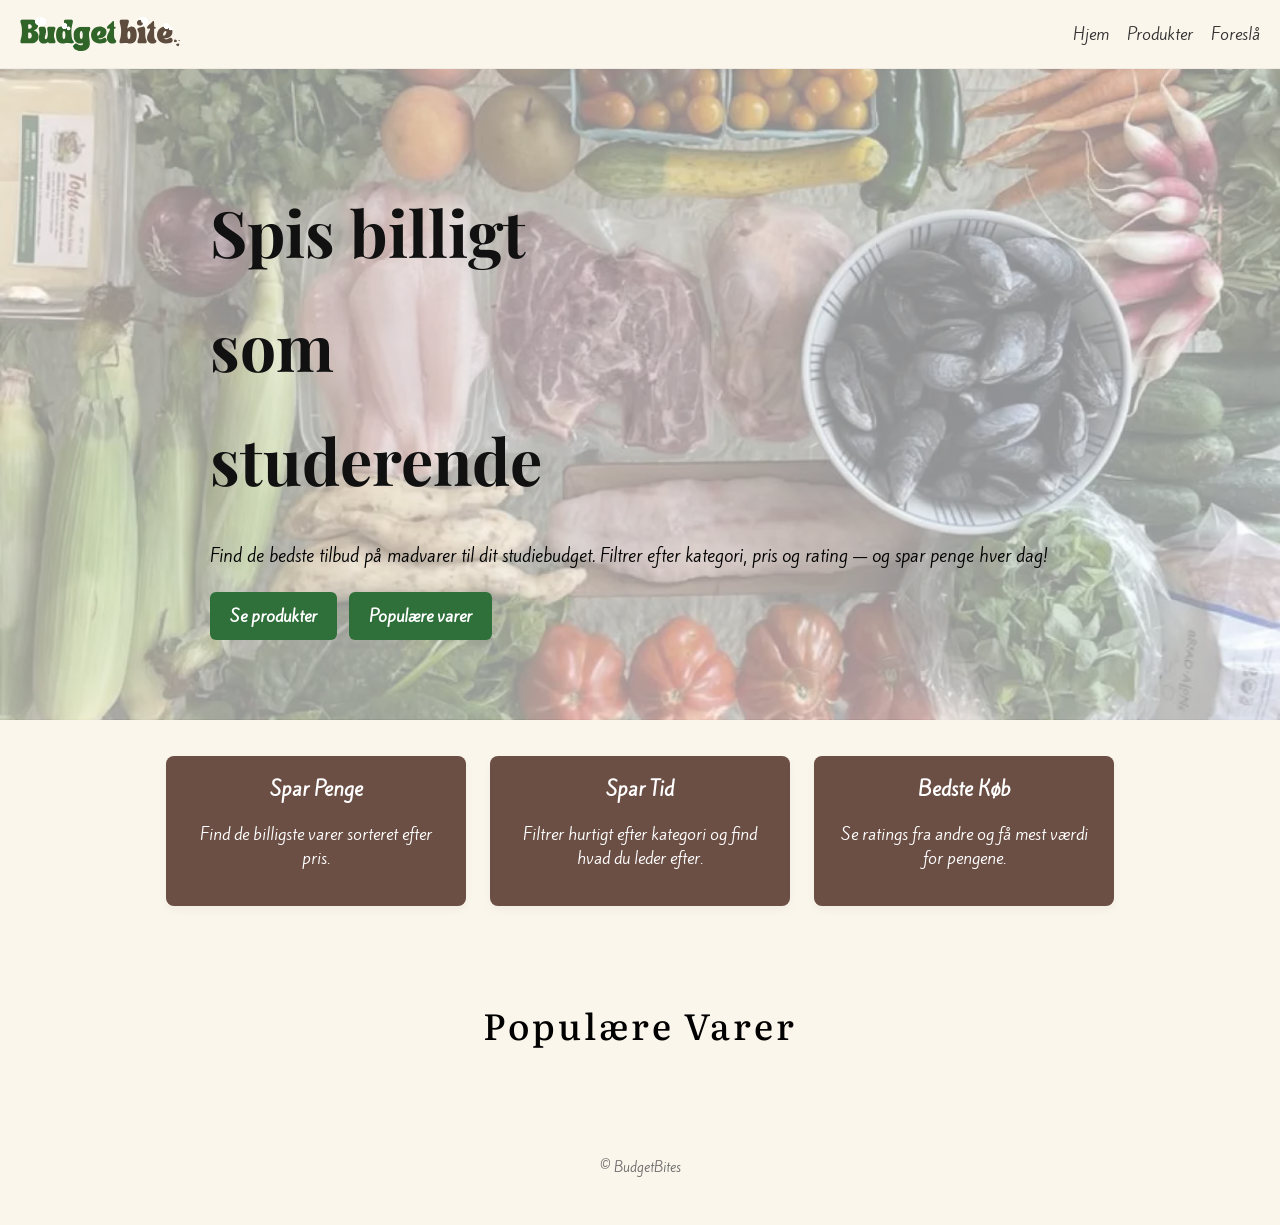
<file: index.html>
<!doctype html>
<html lang="da">
<head>
  <meta charset="utf-8" />
  <meta name="viewport" content="width=device-width,initial-scale=1" />
  <title>BudgetBites — Forside</title>
  <link href="https://fonts.googleapis.com/css2?family=Playfair+Display:wght@400;700&family=Inter:wght@300;400;600&display=swap" rel="stylesheet">
  <link rel="stylesheet" href="css/index.css">
  <link rel="preconnect" href="https://fonts.googleapis.com">
<link rel="preconnect" href="https://fonts.gstatic.com" crossorigin>
<link href="https://fonts.googleapis.com/css2?family=Literata:ital,opsz,wght@0,7..72,200..900;1,7..72,200..900&display=swap" rel="stylesheet">
<link rel="preconnect" href="https://fonts.googleapis.com">
<link rel="preconnect" href="https://fonts.gstatic.com" crossorigin>
<link href="https://fonts.googleapis.com/css2?family=Kite+One&display=swap" rel="stylesheet">
</head>
<body>
  <header class="site-header">
      <a href="index.html" class="site__logo" aria-label="BudgetBites">
        <?xml version="1.0" encoding="UTF-8"?>
        <svg id="Lag_1" data-name="Lag 1" xmlns="http://www.w3.org/2000/svg" xmlns:xlink="http://www.w3.org/1999/xlink" viewBox="0 0 1596.05 341.33">
  <defs>
    <style>
      .cls-1 {
        fill: none;
      }

      .cls-2 {
        clip-path: url(#clippath-17);
      }

      .cls-3 {
        clip-path: url(#clippath-19);
      }

      .cls-4 {
        clip-path: url(#clippath-11);
      }

      .cls-5 {
        clip-path: url(#clippath-16);
      }

      .cls-6 {
        clip-path: url(#clippath-18);
      }

      .cls-7 {
        clip-path: url(#clippath-10);
      }

      .cls-8 {
        clip-path: url(#clippath-15);
      }

      .cls-9 {
        clip-path: url(#clippath-13);
      }

      .cls-10 {
        clip-path: url(#clippath-14);
      }

      .cls-11 {
        clip-path: url(#clippath-12);
      }

      .cls-12 {
        clip-path: url(#clippath-31);
      }

      .cls-13 {
        clip-path: url(#clippath-32);
      }

      .cls-14 {
        clip-path: url(#clippath-33);
      }

      .cls-15 {
        clip-path: url(#clippath-34);
      }

      .cls-16 {
        clip-path: url(#clippath-35);
      }

      .cls-17 {
        clip-path: url(#clippath-39);
      }

      .cls-18 {
        clip-path: url(#clippath-30);
      }

      .cls-19 {
        clip-path: url(#clippath-36);
      }

      .cls-20 {
        clip-path: url(#clippath-37);
      }

      .cls-21 {
        clip-path: url(#clippath-38);
      }

      .cls-22 {
        clip-path: url(#clippath-27);
      }

      .cls-23 {
        clip-path: url(#clippath-29);
      }

      .cls-24 {
        clip-path: url(#clippath-26);
      }

      .cls-25 {
        clip-path: url(#clippath-28);
      }

      .cls-26 {
        clip-path: url(#clippath-20);
      }

      .cls-27 {
        clip-path: url(#clippath-21);
      }

      .cls-28 {
        clip-path: url(#clippath-22);
      }

      .cls-29 {
        clip-path: url(#clippath-23);
      }

      .cls-30 {
        clip-path: url(#clippath-24);
      }

      .cls-31 {
        clip-path: url(#clippath-25);
      }

      .cls-32 {
        clip-path: url(#clippath-41);
      }

      .cls-33 {
        clip-path: url(#clippath-42);
      }

      .cls-34 {
        clip-path: url(#clippath-43);
      }

      .cls-35 {
        clip-path: url(#clippath-44);
      }

      .cls-36 {
        clip-path: url(#clippath-45);
      }

      .cls-37 {
        clip-path: url(#clippath-40);
      }

      .cls-38 {
        clip-path: url(#clippath-46);
      }

      .cls-39 {
        clip-path: url(#clippath-47);
      }

      .cls-40 {
        clip-path: url(#clippath-1);
      }

      .cls-41 {
        clip-path: url(#clippath-3);
      }

      .cls-42 {
        clip-path: url(#clippath-4);
      }

      .cls-43 {
        clip-path: url(#clippath-2);
      }

      .cls-44 {
        clip-path: url(#clippath-7);
      }

      .cls-45 {
        clip-path: url(#clippath-6);
      }

      .cls-46 {
        clip-path: url(#clippath-9);
      }

      .cls-47 {
        clip-path: url(#clippath-8);
      }

      .cls-48 {
        clip-path: url(#clippath-5);
      }

      .cls-49 {
        fill: #fff;
      }

      .cls-50 {
        fill: #316428;
      }

      .cls-51 {
        fill: #25632d;
      }

      .cls-52 {
        clip-path: url(#clippath);
      }

      .cls-53 {
        fill: #5e4c3e;
      }

      .cls-54 {
        fill: #f27141;
      }
    </style>
    <clipPath id="clippath">
      <rect class="cls-1" x="989.39" width="606.67" height="341.33"/>
    </clipPath>
    <clipPath id="clippath-1">
      <rect class="cls-1" x="989.39" y="22.67" width="537.33" height="318.24"/>
    </clipPath>
    <clipPath id="clippath-2">
      <rect class="cls-1" x="989.39" y="22.67" width="537.33" height="318.67"/>
    </clipPath>
    <clipPath id="clippath-3">
      <rect class="cls-1" x="1430.5" y="58.52" width="64.51" height="64.51"/>
    </clipPath>
    <clipPath id="clippath-4">
      <path class="cls-1" d="M1462.75,58.52c-17.82,0-32.26,14.44-32.26,32.25s14.44,32.26,32.26,32.26,32.25-14.44,32.25-32.26-14.44-32.25-32.25-32.25Z"/>
    </clipPath>
    <clipPath id="clippath-5">
      <rect class="cls-1" x="1429.39" y="57.33" width="66.67" height="66.67"/>
    </clipPath>
    <clipPath id="clippath-6">
      <rect class="cls-1" x="1430.5" y="58.52" width="64.51" height="64.51"/>
    </clipPath>
    <clipPath id="clippath-7">
      <path class="cls-1" d="M1462.75,58.52c-17.82,0-32.26,14.44-32.26,32.25s14.44,32.26,32.26,32.26,32.25-14.44,32.25-32.26-14.44-32.25-32.25-32.25Z"/>
    </clipPath>
    <clipPath id="clippath-8">
      <rect class="cls-1" x="1480.05" y="92" width="48" height="46.67"/>
    </clipPath>
    <clipPath id="clippath-9">
      <rect class="cls-1" x="1481.38" y="92.98" width="45.36" height="45.36" transform="translate(180.76 839.86) rotate(-33.09)"/>
    </clipPath>
    <clipPath id="clippath-10">
      <path class="cls-1" d="M1491.68,96.66c-10.49,6.83-13.46,20.89-6.62,31.38,6.83,10.49,20.89,13.46,31.38,6.62,10.49-6.84,13.46-20.89,6.62-31.38-6.84-10.49-20.89-13.46-31.38-6.62Z"/>
    </clipPath>
    <clipPath id="clippath-11">
      <rect class="cls-1" x="1480.05" y="92" width="48" height="46.67"/>
    </clipPath>
    <clipPath id="clippath-12">
      <rect class="cls-1" x="1480.05" y="92" width="48" height="46.67"/>
    </clipPath>
    <clipPath id="clippath-13">
      <rect class="cls-1" x="1481.38" y="92.98" width="45.36" height="45.36" transform="translate(180.76 839.86) rotate(-33.09)"/>
    </clipPath>
    <clipPath id="clippath-14">
      <path class="cls-1" d="M1491.68,96.66c-10.49,6.83-13.46,20.89-6.62,31.38,6.83,10.49,20.89,13.46,31.38,6.62,10.49-6.84,13.46-20.89,6.62-31.38-6.84-10.49-20.89-13.46-31.38-6.62Z"/>
    </clipPath>
    <clipPath id="clippath-15">
      <rect class="cls-1" x="1166.44" y=".51" width="118.83" height="90.27"/>
    </clipPath>
    <clipPath id="clippath-16">
      <path class="cls-1" d="M1225.69.51c-32.72,0-59.25,20.21-59.25,45.14s26.53,45.13,59.25,45.13,59.25-20.2,59.25-45.13S1258.42.51,1225.69.51Z"/>
    </clipPath>
    <clipPath id="clippath-17">
      <rect class="cls-1" x="1165.39" width="120" height="92"/>
    </clipPath>
    <clipPath id="clippath-18">
      <rect class="cls-1" x="1166.44" y=".51" width="118.62" height="90.27"/>
    </clipPath>
    <clipPath id="clippath-19">
      <path class="cls-1" d="M1225.69.51c-32.72,0-59.25,20.21-59.25,45.14s26.53,45.13,59.25,45.13,59.25-20.2,59.25-45.13S1258.42.51,1225.69.51Z"/>
    </clipPath>
    <clipPath id="clippath-20">
      <rect class="cls-1" x="1166.44" y="27.71" width="60.28" height="61.08"/>
    </clipPath>
    <clipPath id="clippath-21">
      <rect class="cls-1" x="1535.44" y="222.67" width="31.28" height="32"/>
    </clipPath>
    <clipPath id="clippath-22">
      <rect class="cls-1" x="1578.72" y="226.67" width="16.43" height="16"/>
    </clipPath>
    <clipPath id="clippath-23">
      <rect class="cls-1" x="1556.05" y="264" width="36" height="31.92"/>
    </clipPath>
    <clipPath id="clippath-24">
      <rect class="cls-1" width="964" height="341.33"/>
    </clipPath>
    <clipPath id="clippath-25">
      <rect class="cls-1" x=".05" y="24" width="963.2" height="316.91"/>
    </clipPath>
    <clipPath id="clippath-26">
      <rect class="cls-1" y="24" width="964" height="317.33"/>
    </clipPath>
    <clipPath id="clippath-27">
      <rect class="cls-1" x="532" y="98.67" width="172" height="242.24"/>
    </clipPath>
    <clipPath id="clippath-28">
      <rect class="cls-1" x="410.99" y="58.52" width="64.51" height="64.51"/>
    </clipPath>
    <clipPath id="clippath-29">
      <path class="cls-1" d="M443.24,58.52c-17.81,0-32.26,14.44-32.26,32.25s14.44,32.26,32.26,32.26,32.26-14.44,32.26-32.26-14.44-32.25-32.26-32.25Z"/>
    </clipPath>
    <clipPath id="clippath-30">
      <rect class="cls-1" x="410.67" y="57.33" width="65.33" height="66.67"/>
    </clipPath>
    <clipPath id="clippath-31">
      <rect class="cls-1" x="410.99" y="58.52" width="64.51" height="64.51"/>
    </clipPath>
    <clipPath id="clippath-32">
      <path class="cls-1" d="M443.24,58.52c-17.81,0-32.26,14.44-32.26,32.25s14.44,32.26,32.26,32.26,32.26-14.44,32.26-32.26-14.44-32.25-32.26-32.25Z"/>
    </clipPath>
    <clipPath id="clippath-33">
      <rect class="cls-1" x="461.33" y="92" width="46.67" height="46.67"/>
    </clipPath>
    <clipPath id="clippath-34">
      <rect class="cls-1" x="461.87" y="92.98" width="45.36" height="45.35" transform="translate(15.43 283.26) rotate(-33.08)"/>
    </clipPath>
    <clipPath id="clippath-35">
      <path class="cls-1" d="M472.17,96.66c-10.49,6.83-13.46,20.89-6.62,31.38,6.84,10.49,20.89,13.46,31.38,6.62,10.49-6.84,13.46-20.89,6.62-31.38-6.84-10.49-20.89-13.46-31.39-6.62Z"/>
    </clipPath>
    <clipPath id="clippath-36">
      <rect class="cls-1" x="461.33" y="92" width="46.67" height="46.67"/>
    </clipPath>
    <clipPath id="clippath-37">
      <rect class="cls-1" x="461.33" y="92" width="46.67" height="46.67"/>
    </clipPath>
    <clipPath id="clippath-38">
      <rect class="cls-1" x="461.87" y="92.98" width="45.36" height="45.35" transform="translate(15.43 283.26) rotate(-33.08)"/>
    </clipPath>
    <clipPath id="clippath-39">
      <path class="cls-1" d="M472.17,96.66c-10.49,6.83-13.46,20.89-6.62,31.38s20.89,13.46,31.38,6.62c10.49-6.84,13.46-20.89,6.62-31.38-6.84-10.49-20.89-13.46-31.39-6.62Z"/>
    </clipPath>
    <clipPath id="clippath-40">
      <rect class="cls-1" x="146.94" y=".51" width="118.83" height="90.27"/>
    </clipPath>
    <clipPath id="clippath-41">
      <path class="cls-1" d="M206.19.51c-32.72,0-59.25,20.21-59.25,45.14s26.53,45.13,59.25,45.13,59.26-20.2,59.26-45.13S238.91.51,206.19.51Z"/>
    </clipPath>
    <clipPath id="clippath-42">
      <rect class="cls-1" x="146.67" width="120" height="92"/>
    </clipPath>
    <clipPath id="clippath-43">
      <rect class="cls-1" x="146.94" y=".51" width="118.71" height="90.27"/>
    </clipPath>
    <clipPath id="clippath-44">
      <path class="cls-1" d="M206.19.51c-32.72,0-59.25,20.21-59.25,45.14s26.53,45.13,59.25,45.13,59.26-20.2,59.26-45.13S238.91.51,206.19.51Z"/>
    </clipPath>
    <clipPath id="clippath-45">
      <rect class="cls-1" x="121.2" y="103.44" width="12.22" height="12.22"/>
    </clipPath>
    <clipPath id="clippath-46">
      <rect class="cls-1" x="500.3" y="226.67" width="38.36" height="40"/>
    </clipPath>
    <clipPath id="clippath-47">
      <rect class="cls-1" x="525.33" y="278.67" width="45.33" height="36.8"/>
    </clipPath>
  </defs>
  <g class="cls-52">
    <g>
      <g class="cls-40">
        <g class="cls-43">
          <g>
            <path class="cls-53" d="M991.23,249.18c0-4.39.35-8.11,1.06-11.19.72-3.07,1.68-6.14,2.88-9.21,1.21-3.07,2.5-6.69,3.88-10.85,1.38-4.18,2.71-9.45,4.02-15.81,1.32-6.36,2.5-14.4,3.54-24.1s1.78-21.69,2.23-35.96c0-11.29-.74-21.68-2.23-31.17-1.47-9.48-3.22-18.26-5.25-26.31-2.03-8.07-3.79-15.64-5.27-22.71-1.49-7.08-2.23-13.86-2.23-20.33,0-3.96.96-6.95,2.88-8.98,1.93-2.03,4.29-3.45,7.08-4.27,2.8-.82,5.57-1.26,8.31-1.31,2.73-.05,4.98-.08,6.75-.08h42.29c1.75,0,3.99.03,6.73.08,2.75.06,5.52.49,8.31,1.31,2.8.82,5.17,2.24,7.08,4.27,1.92,2.03,2.88,5.02,2.88,8.98,0,6.14-.72,12.15-2.15,18.02-1.42,5.86-3.09,11.59-5.02,17.19-1.92,5.6-3.59,11.03-5.02,16.29-1.42,5.27-2.13,10.36-2.13,15.29,0,2.86.03,4.73.08,5.6.05.88.52,1.31,1.4,1.31s2.27-.93,4.19-2.79c1.93-1.86,4.48-4,7.67-6.42,3.18-2.42,7.13-4.55,11.83-6.42,4.72-1.86,10.26-2.79,16.63-2.79,15.69,0,28.09,7.08,37.19,21.23,9.11,14.14,13.67,35.31,13.67,63.5,0,18.21-2.58,33.63-7.75,46.25-5.16,12.61-12.34,22.18-21.56,28.71-9.21,6.52-19.95,9.77-32.23,9.77-6.04,0-11.15-.33-15.31-.98-4.17-.66-7.95-1.45-11.35-2.38-3.41-.94-6.95-1.74-10.63-2.4-3.67-.65-8.08-.98-13.23-.98-4.72,0-9.06.35-13,1.06-3.95.71-7.76,1.43-11.44,2.15-3.67.71-7.59,1.06-11.77,1.06-1.75,0-4-.03-6.75-.08-2.74-.05-5.51-.49-8.31-1.31-2.79-.82-5.15-2.24-7.06-4.27-1.92-2.04-2.88-5.03-2.88-8.98ZM1071.86,181.89c0,12.28,1.34,22.2,4.02,29.77,2.69,7.57,6.23,11.35,10.63,11.35s7.92-3.78,10.6-11.35c2.69-7.57,4.04-17.49,4.04-29.77s-1.35-22.39-4.04-29.96c-2.68-7.57-6.22-11.35-10.6-11.35s-7.93,3.79-10.63,11.35c-2.68,7.57-4.02,17.56-4.02,29.96Z"/>
            <path class="cls-53" d="M1186.37,181.56c0-7.23-.55-13.38-1.65-18.42-1.1-5.05-2.45-9.39-4.04-13-1.58-3.63-3.18-6.86-4.77-9.71-1.58-2.86-2.93-5.69-4.02-8.48-1.1-2.8-1.65-5.96-1.65-9.46,0-3.84,1.53-6.84,4.6-8.98,3.07-2.14,6.96-3.89,11.67-5.25,4.72-1.38,9.55-2.72,14.5-4.04,1.97-.55,4.46-1.24,7.48-2.06,3.01-.82,6.08-1.64,9.21-2.46,3.14-.82,5.94-1.5,8.4-2.04,2.47-.55,4.26-.83,5.35-.83,2.73,0,5.44.99,8.13,2.96,2.69,1.97,4.92,5.41,6.67,10.29,1.76,4.88,2.65,11.7,2.65,20.48,0,5.81.03,11.89.08,18.25.05,6.36.08,12.4.08,18.1v14.65c0,7.02.73,13.81,2.21,20.4,1.48,6.58,3.24,12.79,5.27,18.6,2.04,5.81,3.8,11.13,5.27,15.96,1.48,4.82,2.23,9.04,2.23,12.67,0,3.95-.83,6.94-2.48,8.98-1.64,2.03-3.7,3.45-6.17,4.27-2.47.82-4.95,1.26-7.42,1.31-2.46.06-4.56.08-6.31.08h-47.73c-1.75,0-3.86-.03-6.33-.08-2.46-.05-4.93-.49-7.4-1.31-2.47-.82-4.54-2.24-6.19-4.27-1.64-2.04-2.46-5.03-2.46-8.98,0-4.39.73-8.96,2.21-13.73,1.48-4.78,3.21-9.91,5.19-15.4,1.98-5.48,3.71-11.38,5.19-17.69,1.48-6.3,2.23-13.24,2.23-20.81ZM1217.31,86.95c-1.86,0-4.52-.71-7.98-2.15-3.46-1.43-7.14-3.4-11.04-5.92-3.89-2.53-7.62-5.46-11.19-8.81-3.56-3.34-6.46-7.02-8.71-11.02s-3.38-8.19-3.38-12.58.96-8.23,2.88-11.52,4.41-5.86,7.48-7.73c3.08-1.88,6.43-2.81,10.04-2.81,5.05,0,9.36,1.43,12.92,4.29,3.57,2.85,6.56,5.75,8.98,8.71,2.51-2.96,5.55-5.86,9.13-8.71,3.57-2.86,7.88-4.29,12.92-4.29,3.63,0,7,.94,10.13,2.81,3.13,1.86,5.61,4.44,7.48,7.73,1.86,3.29,2.79,7.14,2.79,11.52s-1.13,8.58-3.38,12.58c-2.24,4-5.14,7.68-8.71,11.02-3.57,3.35-7.33,6.29-11.27,8.81-3.95,2.52-7.62,4.49-11.02,5.92-3.41,1.43-6.09,2.15-8.06,2.15Z"/>
            <path class="cls-53" d="M1322.11,266.28c-10.21,0-19.45-2.16-27.73-6.48-8.28-4.33-14.86-10.64-19.75-18.92-4.88-8.29-7.31-18.3-7.31-30.04,0-7.79.98-15.25,2.96-22.38,1.97-7.14,4.44-13.89,7.4-20.25,2.97-6.36,5.91-12.28,8.81-17.77,2.9-5.48,5.34-10.5,7.31-15.04,1.98-4.55,2.98-8.65,2.98-12.27,0-2.84-.39-4.76-1.17-5.75-.77-.98-1.91-1.48-3.44-1.48-1.43,0-3.19.28-5.27.83-2.08.54-4.33.81-6.75.81-4.61,0-7.88-.96-9.79-2.88-1.92-1.93-2.88-4.59-2.88-8,0-4.17,2.63-9.15,7.9-14.96,5.26-5.82,12.06-12.57,20.4-20.25,4.94-4.59,9.69-9.15,14.23-13.65,4.55-4.5,8.61-8.23,12.19-11.19,3.57-2.97,6.28-4.46,8.15-4.46,2.19,0,3.81.74,4.85,2.23,1.04,1.49,1.75,3.33,2.13,5.52.39,2.2.58,4.28.58,6.25v43.1h6.75c2.64,0,4.78.83,6.42,2.48,1.65,1.64,2.48,3.77,2.48,6.4v.5c0,2.64-.83,4.79-2.48,6.44s-3.78,2.46-6.42,2.46h-6.75v64c0,10.1.76,18.33,2.29,24.69,1.54,6.36,3.46,11.44,5.77,15.23,2.3,3.78,4.61,6.82,6.92,9.13,2.3,2.29,4.22,4.35,5.75,6.17,1.54,1.81,2.31,4.03,2.31,6.67,0,3.61-1.18,6.85-3.54,9.71-2.36,2.85-5.47,5.26-9.31,7.23-3.83,1.97-8.03,3.45-12.58,4.44-4.54.98-9.01,1.48-13.4,1.48Z"/>
            <path class="cls-53" d="M1366.68,181.56c0-10.42,1.78-20.67,5.35-30.77,3.57-10.09,9-19.2,16.29-27.31,7.29-8.11,16.51-14.57,27.65-19.4,11.14-4.83,24.32-7.25,39.56-7.25,8.46,0,16.57,1.07,24.35,3.21,7.79,2.14,14.73,5.38,20.81,9.71,6.09,4.32,10.92,9.72,14.48,16.19,3.57,6.47,5.35,14.04,5.35,22.71,0,9.56-1.46,17.84-4.38,24.85-2.91,7.02-6.79,12.94-11.67,17.77-4.88,4.82-10.28,8.8-16.21,11.94-5.92,3.13-11.9,5.62-17.94,7.48-5.71,1.75-10.73,2.58-15.06,2.48-4.32-.11-7.74-.17-10.27-.17-1.43,0-2.5.14-3.21.42-.71.27-1.06.89-1.06,1.88,0,1.75.96,3.18,2.88,4.27,1.92,1.1,4.21,1.9,6.9,2.4,2.69.5,5.14.75,7.33.75,5.92,0,10.9-.74,14.96-2.23,4.07-1.48,7.64-3.16,10.71-5.02,3.07-1.86,6.03-3.53,8.88-5.02,2.86-1.48,5.99-2.23,9.4-2.23,3.72,0,6.92.91,9.6,2.73,2.69,1.81,4.89,4.11,6.58,6.92,1.71,2.79,2.97,5.67,3.79,8.63.83,2.96,1.25,5.65,1.25,8.06,0,4.95-2.39,9.85-7.17,14.73-4.78,4.88-12.14,8.93-22.06,12.17-9.92,3.23-22.67,4.85-38.25,4.85-14.47,0-27.22-2.39-38.25-7.15-11.03-4.78-20.3-11.22-27.81-19.33-7.52-8.13-13.2-17.23-17.04-27.31-3.83-10.09-5.75-20.41-5.75-30.94ZM1430.21,164.12c-2.74,7.02-3.72,12.69-2.96,17.02.76,4.33,3.17,6.5,7.23,6.5s8.38-2.17,12.6-6.5c4.22-4.33,7.7-10.01,10.44-17.02,2.84-7.14,3.86-12.86,3.04-17.19-.82-4.33-3.31-6.5-7.48-6.5s-8.18,2.17-12.35,6.5c-4.17,4.32-7.68,10.05-10.52,17.19Z"/>
          </g>
        </g>
      </g>
      <g class="cls-41">
        <g class="cls-42">
          <g class="cls-48">
            <g class="cls-45">
              <g class="cls-44">
                <path class="cls-49" d="M1430.5,58.52h64.51v64.51h-64.51V58.52Z"/>
              </g>
            </g>
          </g>
        </g>
      </g>
      <g class="cls-47">
        <g class="cls-46">
          <g class="cls-7">
            <g class="cls-4">
              <g class="cls-11">
                <g class="cls-9">
                  <g class="cls-10">
                    <path class="cls-49" d="M1472.68,109.04l38-24.76,24.76,38-38,24.76-24.76-38Z"/>
                  </g>
                </g>
              </g>
            </g>
          </g>
        </g>
      </g>
      <g class="cls-8">
        <g class="cls-5">
          <g class="cls-2">
            <g class="cls-6">
              <g class="cls-3">
                <path class="cls-49" d="M1166.44.51h118.47v90.27h-118.47V.51Z"/>
              </g>
            </g>
          </g>
        </g>
      </g>
      <g class="cls-26">
        <path class="cls-53" d="M1226.34,65.2c.1-.5.21-1.02.28-1.54-.21.01-.4.03-.59.03-4.33,0-7.85-3.53-7.85-7.87,0-.3.02-.63.06-.92-4.96-.43-8.84-4.59-8.84-9.67,0-1.49.33-2.9.94-4.15-2.73-1.22-4.65-3.98-4.65-7.16,0-1.26.29-2.45.83-3.49-1.05-.35-2.11-.66-3.19-.9.01-.05.01-.1.01-.16.02-.52-.32-.97-.83-1.08-1.83-.38-3.73-.56-5.8-.56-5.14,0-10.24,1.28-14.74,3.68-.46.26-.67.8-.49,1.29l.06.16c-9.03,5.22-15.09,14.98-15.09,26.18,0,16.72,13.54,30.26,30.26,30.26,14.61,0,26.78-10.34,29.63-24.09Z"/>
      </g>
      <g class="cls-27">
        <path class="cls-53" d="M1535.44,245.46s3.22,15.69,26.81,3.76c0,0,10.26-7.55-3.55-17.54,0,0-18.35-26.15-23.27,13.78Z"/>
      </g>
      <g class="cls-28">
        <path class="cls-53" d="M1579.89,238s1.57,7.68,13.14,1.83c0,0,5.03-3.7-1.73-8.6,0,0-8.99-12.81-11.41,6.77Z"/>
      </g>
      <g class="cls-29">
        <path class="cls-53" d="M1573.64,264.55s-26.4,8.58-13.71,17.88c12.67,9.29,19.04,12.57,19.04,12.57,0,0,21.14-29.42,7.9-29.93l-13.23-.52Z"/>
      </g>
    </g>
  </g>
  <g class="cls-30">
    <g>
      <g class="cls-31">
        <g class="cls-24">
          <g>
            <path class="cls-50" d="M4.06,249.18c0-5.59.49-10.72,1.48-15.38.98-4.67,2.21-9.55,3.69-14.65,1.48-5.11,3-11.03,4.54-17.77,1.54-6.75,2.8-14.9,3.79-24.44.98-9.54,1.48-21.17,1.48-34.9,0-11.4-.36-21.24-1.08-29.52-.71-8.29-1.64-15.4-2.79-21.31-1.16-5.92-2.36-11.07-3.63-15.46-1.27-4.39-2.47-8.36-3.63-11.94-1.14-3.57-2.07-7.1-2.79-10.6-.71-3.51-1.06-7.41-1.06-11.69,0-3.96.96-6.95,2.88-8.98,1.92-2.03,4.27-3.45,7.06-4.27,2.8-.82,5.57-1.26,8.31-1.31,2.75-.05,5-.08,6.75-.08h93.63c11.3,0,21.32,2.28,30.04,6.83,8.72,4.54,15.57,10.93,20.56,19.17,4.98,8.22,7.48,17.82,7.48,28.79,0,4.72-.64,9.55-1.9,14.48-1.25,4.93-3.33,9.68-6.25,14.23-2.91,4.56-6.74,8.62-11.52,12.19-4.77,3.56-10.66,6.27-17.67,8.15-2.75.77-4.13,1.81-4.13,3.13,0,.88,1.09,1.81,3.29,2.79,2.19.99,4.99,2.22,8.4,3.71,3.4,1.47,7.05,3.56,10.94,6.25,3.89,2.68,7.53,6.16,10.94,10.44,3.4,4.28,6.2,9.66,8.4,16.13,2.19,6.47,3.29,14.38,3.29,23.71,0,5.7-.8,11.65-2.4,17.85-1.58,6.2-4.1,12.2-7.56,18.02-3.46,5.81-8.04,11.07-13.75,15.79-5.7,4.71-12.66,8.44-20.9,11.19-8.22,2.74-17.87,4.1-28.94,4.1H26.44c-1.75,0-3.86-.03-6.33-.08-2.47-.05-4.95-.49-7.42-1.31-2.46-.82-4.52-2.24-6.17-4.27-1.64-2.04-2.46-5.03-2.46-8.98ZM81.23,204.26c0,4.72.88,7.89,2.63,9.48,1.76,1.58,4.18,2.38,7.25,2.38,5.38,0,9.76-1.04,13.17-3.13,3.4-2.09,6.06-4.73,7.98-7.92,1.92-3.18,3.26-6.46,4.02-9.85.78-3.4,1.17-6.42,1.17-9.06s-.39-5.67-1.17-9.13c-.77-3.46-2.1-6.78-4.02-9.96-1.92-3.18-4.58-5.81-7.98-7.9-3.41-2.08-7.79-3.13-13.17-3.13-3.07,0-5.49.77-7.25,2.31-1.75,1.53-2.63,4.7-2.63,9.52,0,1.1.03,2.89.08,5.35.05,2.47.11,4.95.17,7.42.05,2.46.08,4.29.08,5.5,0,1.1-.03,2.89-.08,5.35-.06,2.47-.11,4.92-.17,7.33-.06,2.41-.08,4.21-.08,5.42ZM81.23,108.99c0,3.41.88,5.68,2.63,6.83,1.76,1.16,4.18,1.73,7.25,1.73,5.38,0,9.76-.74,13.17-2.23,3.4-1.48,6.06-3.38,7.98-5.67,1.92-2.3,3.26-4.67,4.02-7.08.78-2.42,1.17-4.61,1.17-6.58,0-1.86-.39-4.03-1.17-6.5-.77-2.47-2.1-4.85-4.02-7.15-1.92-2.3-4.58-4.2-7.98-5.69-3.41-1.48-7.79-2.23-13.17-2.23-3.07,0-5.49.58-7.25,1.73-1.75,1.16-2.63,3.43-2.63,6.83v26Z"/>
            <path class="cls-50" d="M187.02,212.16c0-5.92.35-10.96,1.06-15.13.72-4.18,1.52-8.02,2.4-11.52.88-3.51,1.67-7.1,2.38-10.77.72-3.68,1.08-7.99,1.08-12.94s-.33-9.15-1-12.98c-.66-3.84-1.45-7.5-2.38-10.96-.93-3.46-1.73-7.05-2.4-10.77-.66-3.73-.98-7.9-.98-12.5,0-3.96,1.04-7.06,3.13-9.31s4.44-3.81,7.06-4.69c2.64-.88,4.73-1.31,6.27-1.31h33.23c4.61,0,8.4,1.41,11.35,4.21,2.96,2.79,5.26,6.35,6.9,10.69,1.65,4.33,2.78,8.95,3.38,13.83.61,4.88.92,9.4.92,13.56,0,8.33-.6,15.79-1.81,22.38s-2.61,12.48-4.21,17.69c-1.58,5.21-2.98,9.9-4.19,14.06-1.2,4.17-1.79,8.06-1.79,11.69,0,3.83.71,7.37,2.13,10.6,1.43,3.24,3.73,4.85,6.92,4.85,3.72,0,6.9-1.59,9.54-4.77,2.64-3.18,4.78-7.34,6.42-12.5,1.65-5.15,2.86-10.69,3.63-16.6.76-5.93,1.15-11.69,1.15-17.29,0-7.34-.28-13.79-.83-19.33-.54-5.54-1.18-10.48-1.9-14.81-.71-4.33-1.34-8.39-1.9-12.17-.54-3.79-.81-7.6-.81-11.44s.77-6.93,2.31-8.96c1.54-2.04,3.46-3.47,5.75-4.29,2.3-.82,4.67-1.26,7.08-1.31,2.42-.05,4.5-.08,6.25-.08h35.54c1.76,0,4.01.03,6.75.08,2.73.06,5.5.49,8.29,1.31,2.8.82,5.17,2.25,7.08,4.29,1.93,2.03,2.9,5.02,2.9,8.96s-.74,8.14-2.23,12.92c-1.49,4.77-3.19,10.14-5.1,16.13-1.92,5.97-3.62,12.67-5.1,20.08-1.47,7.41-2.21,15.71-2.21,24.92,0,7.35.73,13.96,2.21,19.83,1.48,5.86,3.24,11.21,5.27,16.04,2.03,4.82,3.78,9.29,5.25,13.42,1.48,4.11,2.23,8.08,2.23,11.92s-.82,6.94-2.46,8.98c-1.64,2.03-3.7,3.45-6.17,4.27-2.47.82-4.95,1.26-7.42,1.31-2.46.06-4.57.08-6.33.08h-30.27c-6.03,0-10.83-.98-14.4-2.96-3.57-1.97-6.29-5.21-8.15-9.71-1.32,2.53-3.98,4.95-7.98,7.25-4,2.29-8.53,4.18-13.58,5.65-5.04,1.48-9.81,2.23-14.31,2.23-13.93,0-24.99-2.33-33.17-6.98-8.17-4.67-14.01-11.05-17.52-19.17-3.5-8.13-5.25-17.45-5.25-27.98Z"/>
            <path class="cls-50" d="M421.31,266.28c-12.28,0-23.03-3.26-32.25-9.77-9.21-6.53-16.4-16.09-21.56-28.71-5.16-12.63-7.73-28.04-7.73-46.25,0-28.19,4.57-49.36,13.73-63.5,9.17-14.15,21.54-21.23,37.13-21.23,6.47,0,12.03.93,16.69,2.79,4.67,1.86,8.59,4,11.77,6.42,3.18,2.42,5.73,4.56,7.65,6.42,1.93,1.86,3.33,2.79,4.21,2.79s1.34-.44,1.4-1.31c.05-.88.08-2.74.08-5.6,0-4.93-.72-10.03-2.15-15.29-1.42-5.26-3.06-10.69-4.94-16.29-1.86-5.59-3.51-11.32-4.94-17.19-1.42-5.88-2.13-11.88-2.13-18.02,0-3.96.96-6.95,2.88-8.98,1.92-2.03,4.27-3.45,7.06-4.27,2.8-.82,5.57-1.26,8.31-1.31,2.75-.05,5-.08,6.75-.08h39.17c1.75,0,3.99.03,6.73.08,2.75.06,5.52.49,8.31,1.31,2.8.82,5.17,2.24,7.08,4.27,1.93,2.03,2.9,5.02,2.9,8.98,0,6.47-.74,13.25-2.23,20.33-1.49,7.07-3.24,14.64-5.27,22.71-2.03,8.06-3.79,16.83-5.27,26.31-1.47,9.49-2.21,19.88-2.21,31.17,0,14.27.35,26.25,1.06,35.96s1.64,17.74,2.79,24.1c1.15,6.36,2.36,11.64,3.63,15.81,1.26,4.17,2.47,7.79,3.63,10.85,1.15,3.07,2.08,6.14,2.79,9.21.72,3.07,1.08,6.8,1.08,11.19,0,3.95-.94,6.94-2.81,8.98-1.86,2.03-4.11,3.45-6.75,4.27-2.63.82-5.15,1.26-7.56,1.31-2.42.06-4.18.08-5.27.08-4.06,0-7.7-.35-10.94-1.06-3.24-.72-6.56-1.44-9.96-2.15-3.41-.71-7.52-1.06-12.33-1.06s-9.43.33-13.17.98c-3.72.66-7.29,1.45-10.69,2.4-3.41.93-7.19,1.72-11.35,2.38-4.17.65-9.27.98-15.31.98ZM423.12,181.89c0,12.28,1.34,22.2,4.02,29.77,2.69,7.57,6.23,11.35,10.63,11.35s7.92-3.78,10.6-11.35c2.69-7.57,4.04-17.49,4.04-29.77s-1.35-22.39-4.04-29.96c-2.68-7.57-6.22-11.35-10.6-11.35s-7.93,3.79-10.63,11.35c-2.68,7.57-4.02,17.56-4.02,29.96Z"/>
            <g class="cls-22">
              <path class="cls-50" d="M606.41,340.66c-8.78,0-17.5-1.04-26.17-3.13s-16.54-5.02-23.63-8.81c-7.07-3.78-12.74-8.19-17.02-13.23-4.28-5.04-6.42-10.58-6.42-16.63,0-5.27,1.15-10.4,3.46-15.4,2.3-4.99,5.43-9.1,9.38-12.33,3.96-3.24,8.34-4.85,13.17-4.85,3.07,0,5.86.57,8.4,1.73,2.53,1.15,5.07,2.55,7.65,4.19,2.58,1.65,5.46,3.32,8.65,5.02,3.18,1.71,6.96,3.14,11.35,4.29,4.39,1.15,9.71,1.73,15.96,1.73,2.84,0,5.53-.72,8.06-2.15,2.53-1.42,4.61-3.28,6.25-5.58,1.65-2.31,2.53-4.81,2.63-7.5.11-2.68-.93-5.34-3.1-7.98-1.21,1.43-3.35,2.64-6.44,3.63-3.07.98-6.5,1.69-10.29,2.13-3.78.44-7.42.67-10.92.67-10.21,0-19.27-2.22-27.17-6.65-7.89-4.44-14.55-10.56-19.98-18.35-5.43-7.79-9.52-16.78-12.27-26.98-2.74-10.21-4.1-21.13-4.1-32.75s1.31-21.38,3.94-29.94c2.64-8.57,6.18-15.86,10.63-21.9,4.44-6.03,9.38-11.01,14.81-14.96,5.43-3.96,10.96-7.06,16.6-9.31,5.65-2.25,11-3.84,16.04-4.77,5.05-.93,9.34-1.4,12.85-1.4h69.27c1.75,0,3.99.03,6.73.08,2.75.06,5.52.49,8.31,1.31,2.8.82,5.17,2.24,7.08,4.27,1.92,2.03,2.88,5.02,2.88,8.98s-.74,7.65-2.23,11.44c-1.47,3.78-3.22,7.83-5.25,12.17-2.03,4.33-3.79,9.27-5.27,14.81-1.49,5.54-2.23,11.99-2.23,19.33,0,9.32.44,17.71,1.31,25.17.89,7.46,1.88,14.68,2.98,21.65,1.09,6.97,2.08,14.27,2.96,21.9.88,7.61,1.31,16.24,1.31,25.9s-1.73,18.92-5.19,27.81c-3.45,8.89-8.82,16.81-16.13,23.77-7.29,6.97-16.65,12.48-28.06,16.54-11.41,4.05-25,6.08-40.79,6.08ZM596.54,181.56c0,12.29,1.34,22.22,4.02,29.79,2.69,7.57,6.23,11.35,10.63,11.35s7.92-3.78,10.6-11.35c2.69-7.57,4.04-17.5,4.04-29.79s-1.35-22.36-4.04-29.94c-2.68-7.57-6.22-11.35-10.6-11.35s-7.93,3.79-10.63,11.35c-2.68,7.57-4.02,17.55-4.02,29.94Z"/>
            </g>
            <path class="cls-50" d="M708.74,181.56c0-10.42,1.78-20.67,5.35-30.77,3.57-10.09,9-19.2,16.29-27.31,7.29-8.11,16.51-14.57,27.65-19.4,11.14-4.83,24.32-7.25,39.56-7.25,8.46,0,16.57,1.07,24.35,3.21,7.79,2.14,14.73,5.38,20.81,9.71,6.09,4.32,10.92,9.72,14.48,16.19,3.57,6.47,5.35,14.04,5.35,22.71,0,9.56-1.46,17.84-4.38,24.85-2.91,7.02-6.79,12.94-11.67,17.77-4.88,4.82-10.28,8.8-16.21,11.94-5.92,3.13-11.9,5.62-17.94,7.48-5.71,1.75-10.73,2.58-15.06,2.48-4.32-.11-7.74-.17-10.27-.17-1.43,0-2.5.14-3.21.42-.71.27-1.06.89-1.06,1.88,0,1.75.96,3.18,2.88,4.27,1.92,1.1,4.21,1.9,6.9,2.4,2.69.5,5.14.75,7.33.75,5.92,0,10.9-.74,14.96-2.23,4.07-1.48,7.64-3.16,10.71-5.02,3.07-1.86,6.03-3.53,8.88-5.02,2.86-1.48,5.99-2.23,9.4-2.23,3.72,0,6.92.91,9.6,2.73,2.69,1.81,4.89,4.11,6.58,6.92,1.71,2.79,2.97,5.67,3.79,8.63.83,2.96,1.25,5.65,1.25,8.06,0,4.95-2.39,9.85-7.17,14.73-4.78,4.88-12.14,8.93-22.06,12.17-9.92,3.23-22.67,4.85-38.25,4.85-14.47,0-27.22-2.39-38.25-7.15-11.03-4.78-20.3-11.22-27.81-19.33-7.52-8.13-13.2-17.23-17.04-27.31-3.83-10.09-5.75-20.41-5.75-30.94ZM772.26,164.12c-2.74,7.02-3.72,12.69-2.96,17.02.76,4.33,3.17,6.5,7.23,6.5s8.38-2.17,12.6-6.5c4.22-4.33,7.7-10.01,10.44-17.02,2.84-7.14,3.86-12.86,3.04-17.19-.82-4.33-3.31-6.5-7.48-6.5s-8.18,2.17-12.35,6.5c-4.17,4.32-7.68,10.05-10.52,17.19Z"/>
            <path class="cls-50" d="M922.31,266.28c-10.21,0-19.45-2.16-27.73-6.48-8.28-4.33-14.86-10.64-19.75-18.92-4.88-8.29-7.31-18.3-7.31-30.04,0-7.79.98-15.25,2.96-22.38,1.97-7.14,4.44-13.89,7.4-20.25,2.97-6.36,5.91-12.28,8.81-17.77,2.9-5.48,5.34-10.5,7.31-15.04,1.98-4.55,2.98-8.65,2.98-12.27,0-2.84-.39-4.76-1.17-5.75-.77-.98-1.91-1.48-3.44-1.48-1.43,0-3.19.28-5.27.83-2.08.54-4.33.81-6.75.81-4.61,0-7.88-.96-9.79-2.88-1.92-1.93-2.88-4.59-2.88-8,0-4.17,2.63-9.15,7.9-14.96,5.26-5.82,12.06-12.57,20.4-20.25,4.94-4.59,9.69-9.15,14.23-13.65,4.55-4.5,8.61-8.23,12.19-11.19,3.57-2.97,6.28-4.46,8.15-4.46,2.19,0,3.81.74,4.85,2.23,1.04,1.49,1.75,3.33,2.13,5.52.39,2.2.58,4.28.58,6.25v43.1h6.75c2.64,0,4.78.83,6.42,2.48,1.65,1.64,2.48,3.77,2.48,6.4v.5c0,2.64-.83,4.79-2.48,6.44s-3.78,2.46-6.42,2.46h-6.75v64c0,10.1.76,18.33,2.29,24.69,1.54,6.36,3.46,11.44,5.77,15.23,2.3,3.78,4.61,6.82,6.92,9.13,2.3,2.29,4.22,4.35,5.75,6.17,1.54,1.81,2.31,4.03,2.31,6.67,0,3.61-1.18,6.85-3.54,9.71-2.36,2.85-5.47,5.26-9.31,7.23-3.83,1.97-8.03,3.45-12.58,4.44-4.54.98-9.01,1.48-13.4,1.48Z"/>
          </g>
        </g>
      </g>
      <g class="cls-25">
        <g class="cls-23">
          <g class="cls-18">
            <g class="cls-12">
              <g class="cls-13">
                <path class="cls-49" d="M410.99,58.52h64.51v64.51h-64.51V58.52Z"/>
              </g>
            </g>
          </g>
        </g>
      </g>
      <g class="cls-14">
        <g class="cls-15">
          <g class="cls-16">
            <g class="cls-19">
              <g class="cls-20">
                <g class="cls-21">
                  <g class="cls-17">
                    <path class="cls-49" d="M453.17,109.04l38.01-24.76,24.76,38-38,24.76-24.76-38Z"/>
                  </g>
                </g>
              </g>
            </g>
          </g>
        </g>
      </g>
      <g class="cls-37">
        <g class="cls-32">
          <g class="cls-33">
            <g class="cls-34">
              <g class="cls-35">
                <path class="cls-49" d="M146.94.51h118.48v90.27h-118.48V.51Z"/>
              </g>
            </g>
          </g>
        </g>
      </g>
      <g class="cls-36">
        <path class="cls-54" d="M206.69,81.21c.15-.71.3-1.46.4-2.2-.3.02-.57.05-.85.05-6.18,0-11.21-5.04-11.21-11.23,0-.43.03-.9.09-1.31-7.08-.61-12.61-6.55-12.61-13.81,0-2.13.47-4.14,1.34-5.93-3.9-1.74-6.63-5.67-6.63-10.22,0-1.8.41-3.5,1.18-4.99-1.49-.51-3.01-.94-4.56-1.28.02-.07.02-.15.02-.22.03-.74-.46-1.39-1.18-1.54-2.62-.54-5.33-.8-8.28-.8-7.33,0-14.61,1.81-21.04,5.26-.66.36-.95,1.13-.7,1.83.03.07.06.15.09.22-12.88,7.44-21.54,21.39-21.54,37.36,0,23.86,19.33,43.19,43.19,43.19,20.87,0,38.23-14.76,42.3-34.39Z"/>
      </g>
      <g class="cls-38">
        <path class="cls-51" d="M500.3,255.13s3.99,19.48,33.29,4.66c0,0,12.73-9.36-4.41-21.77,0,0-22.79-32.47-28.89,17.11Z"/>
      </g>
      <path class="cls-51" d="M555.48,245.86s1.95,9.54,16.31,2.28c0,0,6.24-4.59-2.15-10.67,0,0-11.17-15.9-14.17,8.4Z"/>
      <g class="cls-39">
        <path class="cls-51" d="M547.72,278.82s-32.78,10.65-17.02,22.2c15.73,11.53,23.65,15.6,23.65,15.6,0,0,26.24-36.52,9.8-37.16l-16.42-.65Z"/>
      </g>
    </g>
  </g>
        </svg>
      </a>
      <nav class="site-nav" aria-label="Hovednavigation">
        <ul class="nav-list">
          <li><a href="/">Hjem</a></li>
          <li><a href="productlist.html">Produkter</a></li>
          <li><a href="foreslaa.html">Foreslå</a></li>
        </ul>
      </nav>
    </div>
  </header>

  <main>
    <!-- HERO -->
    <section class="hero" role="region" aria-label="Hero">
      <div class="container hero-inner">
        <h1 class="hero__title">Spis billigt </h1>
        <h1 class="hero__title">som </h1>
        <h1 class="hero__title">studerende</h1>
        <p class="hero__lead">Find de bedste tilbud på madvarer til dit studiebudget. Filtrer efter kategori, pris og rating — og spar penge hver dag!</p>
        <div class="hero__actions">
          <a class="btn btn--primary" href="productlist.html">Se produkter</a>
          <a class="btn btn--primary" href="#popular">Populære varer</a>
        </div>
      </div>
    </section>

    <!-- FEATURES -->
    <section class="features" aria-label="Fordele">
      <ul class="features__list">
        <li class="feature">
          <h3>Spar Penge</h3>
          <p>Find de billigste varer sorteret efter pris.</p>
        </li>
        <li class="feature">
          <h3>Spar Tid</h3>
          <p>Filtrer hurtigt efter kategori og find hvad du leder efter.</p>
        </li>
        <li class="feature">
          <h3>Bedste Køb</h3>
          <p>Se ratings fra andre og få mest værdi for pengene.</p>
        </li>
      </ul>
    </section>

    <!-- POPULÆRE VARER -->
    <section id="popular" class="popular container" aria-label="Populære varer">
      <h2 class="section-title">Populære Varer</h2> 
      <div id="popularGrid" class="product-grid">
  </div>
    </section>
  </main>

  <footer class="site-footer">
    <div class="container">
      <small>&copy; <span id="year"></span> BudgetBites</small>
    </div>
  </footer>
  <script src="index.js" defer></script>
</body>
</html>
</file>
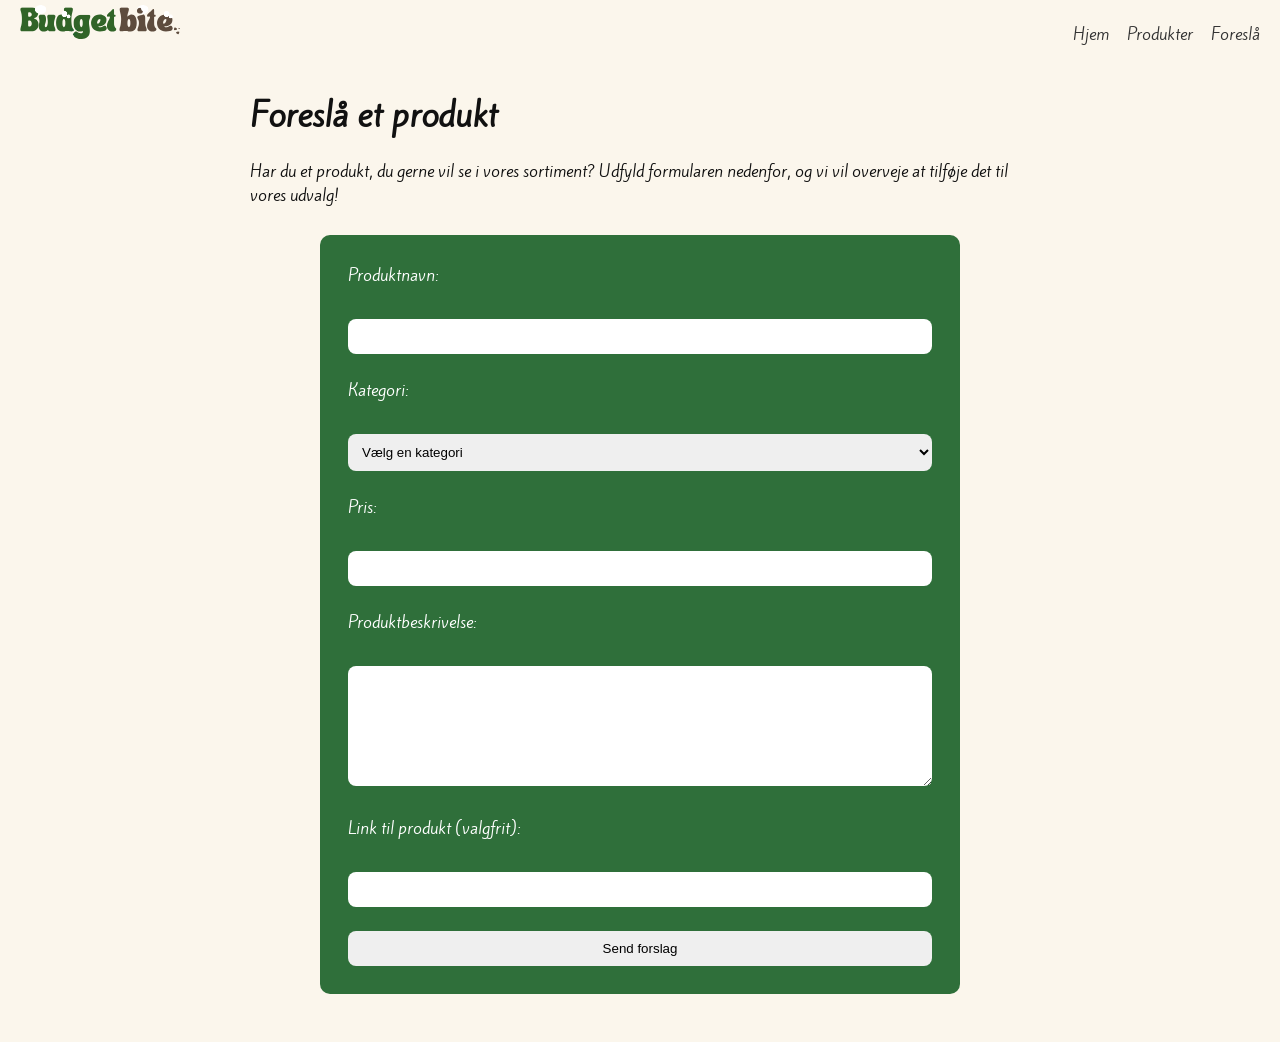
<file: foreslaa.html>
<!DOCTYPE html>
<html lang="en">
<head>
    <meta charset="UTF-8">
    <meta name="viewport" content="width=device-width, initial-scale=1.0">
    <link rel="stylesheet" href="css/foreslaa.css">
    <link rel="preconnect" href="https://fonts.googleapis.com">
    <link rel="preconnect" href="https://fonts.gstatic.com" crossorigin>
    <link href="https://fonts.googleapis.com/css2?family=Literata:ital,opsz,wght@0,7..72,200..900;1,7..72,200..900&display=swap" rel="stylesheet">
    <link rel="preconnect" href="https://fonts.googleapis.com">
    <link rel="preconnect" href="https://fonts.gstatic.com" crossorigin>
    <link href="https://fonts.googleapis.com/css2?family=Kite+One&display=swap" rel="stylesheet">
    <title>BudgetBites - Foreslaa</title>
</head>
<body>
    <header>
        <a href="index.html" class="site__logo" aria-label="BudgetBites">
            <?xml version="1.0" encoding="UTF-8"?>
            <svg id="Lag_1" data-name="Lag 1" xmlns="http://www.w3.org/2000/svg" xmlns:xlink="http://www.w3.org/1999/xlink" viewBox="0 0 1596.05 341.33">
  <defs>
    <style>
      .cls-1 {
        fill: none;
      }

      .cls-2 {
        clip-path: url(#clippath-17);
      }

      .cls-3 {
        clip-path: url(#clippath-19);
      }

      .cls-4 {
        clip-path: url(#clippath-11);
      }

      .cls-5 {
        clip-path: url(#clippath-16);
      }

      .cls-6 {
        clip-path: url(#clippath-18);
      }

      .cls-7 {
        clip-path: url(#clippath-10);
      }

      .cls-8 {
        clip-path: url(#clippath-15);
      }

      .cls-9 {
        clip-path: url(#clippath-13);
      }

      .cls-10 {
        clip-path: url(#clippath-14);
      }

      .cls-11 {
        clip-path: url(#clippath-12);
      }

      .cls-12 {
        clip-path: url(#clippath-31);
      }

      .cls-13 {
        clip-path: url(#clippath-32);
      }

      .cls-14 {
        clip-path: url(#clippath-33);
      }

      .cls-15 {
        clip-path: url(#clippath-34);
      }

      .cls-16 {
        clip-path: url(#clippath-35);
      }

      .cls-17 {
        clip-path: url(#clippath-39);
      }

      .cls-18 {
        clip-path: url(#clippath-30);
      }

      .cls-19 {
        clip-path: url(#clippath-36);
      }

      .cls-20 {
        clip-path: url(#clippath-37);
      }

      .cls-21 {
        clip-path: url(#clippath-38);
      }

      .cls-22 {
        clip-path: url(#clippath-27);
      }

      .cls-23 {
        clip-path: url(#clippath-29);
      }

      .cls-24 {
        clip-path: url(#clippath-26);
      }

      .cls-25 {
        clip-path: url(#clippath-28);
      }

      .cls-26 {
        clip-path: url(#clippath-20);
      }

      .cls-27 {
        clip-path: url(#clippath-21);
      }

      .cls-28 {
        clip-path: url(#clippath-22);
      }

      .cls-29 {
        clip-path: url(#clippath-23);
      }

      .cls-30 {
        clip-path: url(#clippath-24);
      }

      .cls-31 {
        clip-path: url(#clippath-25);
      }

      .cls-32 {
        clip-path: url(#clippath-41);
      }

      .cls-33 {
        clip-path: url(#clippath-42);
      }

      .cls-34 {
        clip-path: url(#clippath-43);
      }

      .cls-35 {
        clip-path: url(#clippath-44);
      }

      .cls-36 {
        clip-path: url(#clippath-45);
      }

      .cls-37 {
        clip-path: url(#clippath-40);
      }

      .cls-38 {
        clip-path: url(#clippath-46);
      }

      .cls-39 {
        clip-path: url(#clippath-47);
      }

      .cls-40 {
        clip-path: url(#clippath-1);
      }

      .cls-41 {
        clip-path: url(#clippath-3);
      }

      .cls-42 {
        clip-path: url(#clippath-4);
      }

      .cls-43 {
        clip-path: url(#clippath-2);
      }

      .cls-44 {
        clip-path: url(#clippath-7);
      }

      .cls-45 {
        clip-path: url(#clippath-6);
      }

      .cls-46 {
        clip-path: url(#clippath-9);
      }

      .cls-47 {
        clip-path: url(#clippath-8);
      }

      .cls-48 {
        clip-path: url(#clippath-5);
      }

      .cls-49 {
        fill: #fff;
      }

      .cls-50 {
        fill: #316428;
      }

      .cls-51 {
        fill: #25632d;
      }

      .cls-52 {
        clip-path: url(#clippath);
      }

      .cls-53 {
        fill: #5e4c3e;
      }

      .cls-54 {
        fill: #f27141;
      }
    </style>
    <clipPath id="clippath">
      <rect class="cls-1" x="989.39" width="606.67" height="341.33"/>
    </clipPath>
    <clipPath id="clippath-1">
      <rect class="cls-1" x="989.39" y="22.67" width="537.33" height="318.24"/>
    </clipPath>
    <clipPath id="clippath-2">
      <rect class="cls-1" x="989.39" y="22.67" width="537.33" height="318.67"/>
    </clipPath>
    <clipPath id="clippath-3">
      <rect class="cls-1" x="1430.5" y="58.52" width="64.51" height="64.51"/>
    </clipPath>
    <clipPath id="clippath-4">
      <path class="cls-1" d="M1462.75,58.52c-17.82,0-32.26,14.44-32.26,32.25s14.44,32.26,32.26,32.26,32.25-14.44,32.25-32.26-14.44-32.25-32.25-32.25Z"/>
    </clipPath>
    <clipPath id="clippath-5">
      <rect class="cls-1" x="1429.39" y="57.33" width="66.67" height="66.67"/>
    </clipPath>
    <clipPath id="clippath-6">
      <rect class="cls-1" x="1430.5" y="58.52" width="64.51" height="64.51"/>
    </clipPath>
    <clipPath id="clippath-7">
      <path class="cls-1" d="M1462.75,58.52c-17.82,0-32.26,14.44-32.26,32.25s14.44,32.26,32.26,32.26,32.25-14.44,32.25-32.26-14.44-32.25-32.25-32.25Z"/>
    </clipPath>
    <clipPath id="clippath-8">
      <rect class="cls-1" x="1480.05" y="92" width="48" height="46.67"/>
    </clipPath>
    <clipPath id="clippath-9">
      <rect class="cls-1" x="1481.38" y="92.98" width="45.36" height="45.36" transform="translate(180.76 839.86) rotate(-33.09)"/>
    </clipPath>
    <clipPath id="clippath-10">
      <path class="cls-1" d="M1491.68,96.66c-10.49,6.83-13.46,20.89-6.62,31.38,6.83,10.49,20.89,13.46,31.38,6.62,10.49-6.84,13.46-20.89,6.62-31.38-6.84-10.49-20.89-13.46-31.38-6.62Z"/>
    </clipPath>
    <clipPath id="clippath-11">
      <rect class="cls-1" x="1480.05" y="92" width="48" height="46.67"/>
    </clipPath>
    <clipPath id="clippath-12">
      <rect class="cls-1" x="1480.05" y="92" width="48" height="46.67"/>
    </clipPath>
    <clipPath id="clippath-13">
      <rect class="cls-1" x="1481.38" y="92.98" width="45.36" height="45.36" transform="translate(180.76 839.86) rotate(-33.09)"/>
    </clipPath>
    <clipPath id="clippath-14">
      <path class="cls-1" d="M1491.68,96.66c-10.49,6.83-13.46,20.89-6.62,31.38,6.83,10.49,20.89,13.46,31.38,6.62,10.49-6.84,13.46-20.89,6.62-31.38-6.84-10.49-20.89-13.46-31.38-6.62Z"/>
    </clipPath>
    <clipPath id="clippath-15">
      <rect class="cls-1" x="1166.44" y=".51" width="118.83" height="90.27"/>
    </clipPath>
    <clipPath id="clippath-16">
      <path class="cls-1" d="M1225.69.51c-32.72,0-59.25,20.21-59.25,45.14s26.53,45.13,59.25,45.13,59.25-20.2,59.25-45.13S1258.42.51,1225.69.51Z"/>
    </clipPath>
    <clipPath id="clippath-17">
      <rect class="cls-1" x="1165.39" width="120" height="92"/>
    </clipPath>
    <clipPath id="clippath-18">
      <rect class="cls-1" x="1166.44" y=".51" width="118.62" height="90.27"/>
    </clipPath>
    <clipPath id="clippath-19">
      <path class="cls-1" d="M1225.69.51c-32.72,0-59.25,20.21-59.25,45.14s26.53,45.13,59.25,45.13,59.25-20.2,59.25-45.13S1258.42.51,1225.69.51Z"/>
    </clipPath>
    <clipPath id="clippath-20">
      <rect class="cls-1" x="1166.44" y="27.71" width="60.28" height="61.08"/>
    </clipPath>
    <clipPath id="clippath-21">
      <rect class="cls-1" x="1535.44" y="222.67" width="31.28" height="32"/>
    </clipPath>
    <clipPath id="clippath-22">
      <rect class="cls-1" x="1578.72" y="226.67" width="16.43" height="16"/>
    </clipPath>
    <clipPath id="clippath-23">
      <rect class="cls-1" x="1556.05" y="264" width="36" height="31.92"/>
    </clipPath>
    <clipPath id="clippath-24">
      <rect class="cls-1" width="964" height="341.33"/>
    </clipPath>
    <clipPath id="clippath-25">
      <rect class="cls-1" x=".05" y="24" width="963.2" height="316.91"/>
    </clipPath>
    <clipPath id="clippath-26">
      <rect class="cls-1" y="24" width="964" height="317.33"/>
    </clipPath>
    <clipPath id="clippath-27">
      <rect class="cls-1" x="532" y="98.67" width="172" height="242.24"/>
    </clipPath>
    <clipPath id="clippath-28">
      <rect class="cls-1" x="410.99" y="58.52" width="64.51" height="64.51"/>
    </clipPath>
    <clipPath id="clippath-29">
      <path class="cls-1" d="M443.24,58.52c-17.81,0-32.26,14.44-32.26,32.25s14.44,32.26,32.26,32.26,32.26-14.44,32.26-32.26-14.44-32.25-32.26-32.25Z"/>
    </clipPath>
    <clipPath id="clippath-30">
      <rect class="cls-1" x="410.67" y="57.33" width="65.33" height="66.67"/>
    </clipPath>
    <clipPath id="clippath-31">
      <rect class="cls-1" x="410.99" y="58.52" width="64.51" height="64.51"/>
    </clipPath>
    <clipPath id="clippath-32">
      <path class="cls-1" d="M443.24,58.52c-17.81,0-32.26,14.44-32.26,32.25s14.44,32.26,32.26,32.26,32.26-14.44,32.26-32.26-14.44-32.25-32.26-32.25Z"/>
    </clipPath>
    <clipPath id="clippath-33">
      <rect class="cls-1" x="461.33" y="92" width="46.67" height="46.67"/>
    </clipPath>
    <clipPath id="clippath-34">
      <rect class="cls-1" x="461.87" y="92.98" width="45.36" height="45.35" transform="translate(15.43 283.26) rotate(-33.08)"/>
    </clipPath>
    <clipPath id="clippath-35">
      <path class="cls-1" d="M472.17,96.66c-10.49,6.83-13.46,20.89-6.62,31.38,6.84,10.49,20.89,13.46,31.38,6.62,10.49-6.84,13.46-20.89,6.62-31.38-6.84-10.49-20.89-13.46-31.39-6.62Z"/>
    </clipPath>
    <clipPath id="clippath-36">
      <rect class="cls-1" x="461.33" y="92" width="46.67" height="46.67"/>
    </clipPath>
    <clipPath id="clippath-37">
      <rect class="cls-1" x="461.33" y="92" width="46.67" height="46.67"/>
    </clipPath>
    <clipPath id="clippath-38">
      <rect class="cls-1" x="461.87" y="92.98" width="45.36" height="45.35" transform="translate(15.43 283.26) rotate(-33.08)"/>
    </clipPath>
    <clipPath id="clippath-39">
      <path class="cls-1" d="M472.17,96.66c-10.49,6.83-13.46,20.89-6.62,31.38s20.89,13.46,31.38,6.62c10.49-6.84,13.46-20.89,6.62-31.38-6.84-10.49-20.89-13.46-31.39-6.62Z"/>
    </clipPath>
    <clipPath id="clippath-40">
      <rect class="cls-1" x="146.94" y=".51" width="118.83" height="90.27"/>
    </clipPath>
    <clipPath id="clippath-41">
      <path class="cls-1" d="M206.19.51c-32.72,0-59.25,20.21-59.25,45.14s26.53,45.13,59.25,45.13,59.26-20.2,59.26-45.13S238.91.51,206.19.51Z"/>
    </clipPath>
    <clipPath id="clippath-42">
      <rect class="cls-1" x="146.67" width="120" height="92"/>
    </clipPath>
    <clipPath id="clippath-43">
      <rect class="cls-1" x="146.94" y=".51" width="118.71" height="90.27"/>
    </clipPath>
    <clipPath id="clippath-44">
      <path class="cls-1" d="M206.19.51c-32.72,0-59.25,20.21-59.25,45.14s26.53,45.13,59.25,45.13,59.26-20.2,59.26-45.13S238.91.51,206.19.51Z"/>
    </clipPath>
    <clipPath id="clippath-45">
      <rect class="cls-1" x="121.2" y="103.44" width="12.22" height="12.22"/>
    </clipPath>
    <clipPath id="clippath-46">
      <rect class="cls-1" x="500.3" y="226.67" width="38.36" height="40"/>
    </clipPath>
    <clipPath id="clippath-47">
      <rect class="cls-1" x="525.33" y="278.67" width="45.33" height="36.8"/>
    </clipPath>
  </defs>
  <g class="cls-52">
    <g>
      <g class="cls-40">
        <g class="cls-43">
          <g>
            <path class="cls-53" d="M991.23,249.18c0-4.39.35-8.11,1.06-11.19.72-3.07,1.68-6.14,2.88-9.21,1.21-3.07,2.5-6.69,3.88-10.85,1.38-4.18,2.71-9.45,4.02-15.81,1.32-6.36,2.5-14.4,3.54-24.1s1.78-21.69,2.23-35.96c0-11.29-.74-21.68-2.23-31.17-1.47-9.48-3.22-18.26-5.25-26.31-2.03-8.07-3.79-15.64-5.27-22.71-1.49-7.08-2.23-13.86-2.23-20.33,0-3.96.96-6.95,2.88-8.98,1.93-2.03,4.29-3.45,7.08-4.27,2.8-.82,5.57-1.26,8.31-1.31,2.73-.05,4.98-.08,6.75-.08h42.29c1.75,0,3.99.03,6.73.08,2.75.06,5.52.49,8.31,1.31,2.8.82,5.17,2.24,7.08,4.27,1.92,2.03,2.88,5.02,2.88,8.98,0,6.14-.72,12.15-2.15,18.02-1.42,5.86-3.09,11.59-5.02,17.19-1.92,5.6-3.59,11.03-5.02,16.29-1.42,5.27-2.13,10.36-2.13,15.29,0,2.86.03,4.73.08,5.6.05.88.52,1.31,1.4,1.31s2.27-.93,4.19-2.79c1.93-1.86,4.48-4,7.67-6.42,3.18-2.42,7.13-4.55,11.83-6.42,4.72-1.86,10.26-2.79,16.63-2.79,15.69,0,28.09,7.08,37.19,21.23,9.11,14.14,13.67,35.31,13.67,63.5,0,18.21-2.58,33.63-7.75,46.25-5.16,12.61-12.34,22.18-21.56,28.71-9.21,6.52-19.95,9.77-32.23,9.77-6.04,0-11.15-.33-15.31-.98-4.17-.66-7.95-1.45-11.35-2.38-3.41-.94-6.95-1.74-10.63-2.4-3.67-.65-8.08-.98-13.23-.98-4.72,0-9.06.35-13,1.06-3.95.71-7.76,1.43-11.44,2.15-3.67.71-7.59,1.06-11.77,1.06-1.75,0-4-.03-6.75-.08-2.74-.05-5.51-.49-8.31-1.31-2.79-.82-5.15-2.24-7.06-4.27-1.92-2.04-2.88-5.03-2.88-8.98ZM1071.86,181.89c0,12.28,1.34,22.2,4.02,29.77,2.69,7.57,6.23,11.35,10.63,11.35s7.92-3.78,10.6-11.35c2.69-7.57,4.04-17.49,4.04-29.77s-1.35-22.39-4.04-29.96c-2.68-7.57-6.22-11.35-10.6-11.35s-7.93,3.79-10.63,11.35c-2.68,7.57-4.02,17.56-4.02,29.96Z"/>
            <path class="cls-53" d="M1186.37,181.56c0-7.23-.55-13.38-1.65-18.42-1.1-5.05-2.45-9.39-4.04-13-1.58-3.63-3.18-6.86-4.77-9.71-1.58-2.86-2.93-5.69-4.02-8.48-1.1-2.8-1.65-5.96-1.65-9.46,0-3.84,1.53-6.84,4.6-8.98,3.07-2.14,6.96-3.89,11.67-5.25,4.72-1.38,9.55-2.72,14.5-4.04,1.97-.55,4.46-1.24,7.48-2.06,3.01-.82,6.08-1.64,9.21-2.46,3.14-.82,5.94-1.5,8.4-2.04,2.47-.55,4.26-.83,5.35-.83,2.73,0,5.44.99,8.13,2.96,2.69,1.97,4.92,5.41,6.67,10.29,1.76,4.88,2.65,11.7,2.65,20.48,0,5.81.03,11.89.08,18.25.05,6.36.08,12.4.08,18.1v14.65c0,7.02.73,13.81,2.21,20.4,1.48,6.58,3.24,12.79,5.27,18.6,2.04,5.81,3.8,11.13,5.27,15.96,1.48,4.82,2.23,9.04,2.23,12.67,0,3.95-.83,6.94-2.48,8.98-1.64,2.03-3.7,3.45-6.17,4.27-2.47.82-4.95,1.26-7.42,1.31-2.46.06-4.56.08-6.31.08h-47.73c-1.75,0-3.86-.03-6.33-.08-2.46-.05-4.93-.49-7.4-1.31-2.47-.82-4.54-2.24-6.19-4.27-1.64-2.04-2.46-5.03-2.46-8.98,0-4.39.73-8.96,2.21-13.73,1.48-4.78,3.21-9.91,5.19-15.4,1.98-5.48,3.71-11.38,5.19-17.69,1.48-6.3,2.23-13.24,2.23-20.81ZM1217.31,86.95c-1.86,0-4.52-.71-7.98-2.15-3.46-1.43-7.14-3.4-11.04-5.92-3.89-2.53-7.62-5.46-11.19-8.81-3.56-3.34-6.46-7.02-8.71-11.02s-3.38-8.19-3.38-12.58.96-8.23,2.88-11.52,4.41-5.86,7.48-7.73c3.08-1.88,6.43-2.81,10.04-2.81,5.05,0,9.36,1.43,12.92,4.29,3.57,2.85,6.56,5.75,8.98,8.71,2.51-2.96,5.55-5.86,9.13-8.71,3.57-2.86,7.88-4.29,12.92-4.29,3.63,0,7,.94,10.13,2.81,3.13,1.86,5.61,4.44,7.48,7.73,1.86,3.29,2.79,7.14,2.79,11.52s-1.13,8.58-3.38,12.58c-2.24,4-5.14,7.68-8.71,11.02-3.57,3.35-7.33,6.29-11.27,8.81-3.95,2.52-7.62,4.49-11.02,5.92-3.41,1.43-6.09,2.15-8.06,2.15Z"/>
            <path class="cls-53" d="M1322.11,266.28c-10.21,0-19.45-2.16-27.73-6.48-8.28-4.33-14.86-10.64-19.75-18.92-4.88-8.29-7.31-18.3-7.31-30.04,0-7.79.98-15.25,2.96-22.38,1.97-7.14,4.44-13.89,7.4-20.25,2.97-6.36,5.91-12.28,8.81-17.77,2.9-5.48,5.34-10.5,7.31-15.04,1.98-4.55,2.98-8.65,2.98-12.27,0-2.84-.39-4.76-1.17-5.75-.77-.98-1.91-1.48-3.44-1.48-1.43,0-3.19.28-5.27.83-2.08.54-4.33.81-6.75.81-4.61,0-7.88-.96-9.79-2.88-1.92-1.93-2.88-4.59-2.88-8,0-4.17,2.63-9.15,7.9-14.96,5.26-5.82,12.06-12.57,20.4-20.25,4.94-4.59,9.69-9.15,14.23-13.65,4.55-4.5,8.61-8.23,12.19-11.19,3.57-2.97,6.28-4.46,8.15-4.46,2.19,0,3.81.74,4.85,2.23,1.04,1.49,1.75,3.33,2.13,5.52.39,2.2.58,4.28.58,6.25v43.1h6.75c2.64,0,4.78.83,6.42,2.48,1.65,1.64,2.48,3.77,2.48,6.4v.5c0,2.64-.83,4.79-2.48,6.44s-3.78,2.46-6.42,2.46h-6.75v64c0,10.1.76,18.33,2.29,24.69,1.54,6.36,3.46,11.44,5.77,15.23,2.3,3.78,4.61,6.82,6.92,9.13,2.3,2.29,4.22,4.35,5.75,6.17,1.54,1.81,2.31,4.03,2.31,6.67,0,3.61-1.18,6.85-3.54,9.71-2.36,2.85-5.47,5.26-9.31,7.23-3.83,1.97-8.03,3.45-12.58,4.44-4.54.98-9.01,1.48-13.4,1.48Z"/>
            <path class="cls-53" d="M1366.68,181.56c0-10.42,1.78-20.67,5.35-30.77,3.57-10.09,9-19.2,16.29-27.31,7.29-8.11,16.51-14.57,27.65-19.4,11.14-4.83,24.32-7.25,39.56-7.25,8.46,0,16.57,1.07,24.35,3.21,7.79,2.14,14.73,5.38,20.81,9.71,6.09,4.32,10.92,9.72,14.48,16.19,3.57,6.47,5.35,14.04,5.35,22.71,0,9.56-1.46,17.84-4.38,24.85-2.91,7.02-6.79,12.94-11.67,17.77-4.88,4.82-10.28,8.8-16.21,11.94-5.92,3.13-11.9,5.62-17.94,7.48-5.71,1.75-10.73,2.58-15.06,2.48-4.32-.11-7.74-.17-10.27-.17-1.43,0-2.5.14-3.21.42-.71.27-1.06.89-1.06,1.88,0,1.75.96,3.18,2.88,4.27,1.92,1.1,4.21,1.9,6.9,2.4,2.69.5,5.14.75,7.33.75,5.92,0,10.9-.74,14.96-2.23,4.07-1.48,7.64-3.16,10.71-5.02,3.07-1.86,6.03-3.53,8.88-5.02,2.86-1.48,5.99-2.23,9.4-2.23,3.72,0,6.92.91,9.6,2.73,2.69,1.81,4.89,4.11,6.58,6.92,1.71,2.79,2.97,5.67,3.79,8.63.83,2.96,1.25,5.65,1.25,8.06,0,4.95-2.39,9.85-7.17,14.73-4.78,4.88-12.14,8.93-22.06,12.17-9.92,3.23-22.67,4.85-38.25,4.85-14.47,0-27.22-2.39-38.25-7.15-11.03-4.78-20.3-11.22-27.81-19.33-7.52-8.13-13.2-17.23-17.04-27.31-3.83-10.09-5.75-20.41-5.75-30.94ZM1430.21,164.12c-2.74,7.02-3.72,12.69-2.96,17.02.76,4.33,3.17,6.5,7.23,6.5s8.38-2.17,12.6-6.5c4.22-4.33,7.7-10.01,10.44-17.02,2.84-7.14,3.86-12.86,3.04-17.19-.82-4.33-3.31-6.5-7.48-6.5s-8.18,2.17-12.35,6.5c-4.17,4.32-7.68,10.05-10.52,17.19Z"/>
          </g>
        </g>
      </g>
      <g class="cls-41">
        <g class="cls-42">
          <g class="cls-48">
            <g class="cls-45">
              <g class="cls-44">
                <path class="cls-49" d="M1430.5,58.52h64.51v64.51h-64.51V58.52Z"/>
              </g>
            </g>
          </g>
        </g>
      </g>
      <g class="cls-47">
        <g class="cls-46">
          <g class="cls-7">
            <g class="cls-4">
              <g class="cls-11">
                <g class="cls-9">
                  <g class="cls-10">
                    <path class="cls-49" d="M1472.68,109.04l38-24.76,24.76,38-38,24.76-24.76-38Z"/>
                  </g>
                </g>
              </g>
            </g>
          </g>
        </g>
      </g>
      <g class="cls-8">
        <g class="cls-5">
          <g class="cls-2">
            <g class="cls-6">
              <g class="cls-3">
                <path class="cls-49" d="M1166.44.51h118.47v90.27h-118.47V.51Z"/>
              </g>
            </g>
          </g>
        </g>
      </g>
      <g class="cls-26">
        <path class="cls-53" d="M1226.34,65.2c.1-.5.21-1.02.28-1.54-.21.01-.4.03-.59.03-4.33,0-7.85-3.53-7.85-7.87,0-.3.02-.63.06-.92-4.96-.43-8.84-4.59-8.84-9.67,0-1.49.33-2.9.94-4.15-2.73-1.22-4.65-3.98-4.65-7.16,0-1.26.29-2.45.83-3.49-1.05-.35-2.11-.66-3.19-.9.01-.05.01-.1.01-.16.02-.52-.32-.97-.83-1.08-1.83-.38-3.73-.56-5.8-.56-5.14,0-10.24,1.28-14.74,3.68-.46.26-.67.8-.49,1.29l.06.16c-9.03,5.22-15.09,14.98-15.09,26.18,0,16.72,13.54,30.26,30.26,30.26,14.61,0,26.78-10.34,29.63-24.09Z"/>
      </g>
      <g class="cls-27">
        <path class="cls-53" d="M1535.44,245.46s3.22,15.69,26.81,3.76c0,0,10.26-7.55-3.55-17.54,0,0-18.35-26.15-23.27,13.78Z"/>
      </g>
      <g class="cls-28">
        <path class="cls-53" d="M1579.89,238s1.57,7.68,13.14,1.83c0,0,5.03-3.7-1.73-8.6,0,0-8.99-12.81-11.41,6.77Z"/>
      </g>
      <g class="cls-29">
        <path class="cls-53" d="M1573.64,264.55s-26.4,8.58-13.71,17.88c12.67,9.29,19.04,12.57,19.04,12.57,0,0,21.14-29.42,7.9-29.93l-13.23-.52Z"/>
      </g>
    </g>
  </g>
  <g class="cls-30">
    <g>
      <g class="cls-31">
        <g class="cls-24">
          <g>
            <path class="cls-50" d="M4.06,249.18c0-5.59.49-10.72,1.48-15.38.98-4.67,2.21-9.55,3.69-14.65,1.48-5.11,3-11.03,4.54-17.77,1.54-6.75,2.8-14.9,3.79-24.44.98-9.54,1.48-21.17,1.48-34.9,0-11.4-.36-21.24-1.08-29.52-.71-8.29-1.64-15.4-2.79-21.31-1.16-5.92-2.36-11.07-3.63-15.46-1.27-4.39-2.47-8.36-3.63-11.94-1.14-3.57-2.07-7.1-2.79-10.6-.71-3.51-1.06-7.41-1.06-11.69,0-3.96.96-6.95,2.88-8.98,1.92-2.03,4.27-3.45,7.06-4.27,2.8-.82,5.57-1.26,8.31-1.31,2.75-.05,5-.08,6.75-.08h93.63c11.3,0,21.32,2.28,30.04,6.83,8.72,4.54,15.57,10.93,20.56,19.17,4.98,8.22,7.48,17.82,7.48,28.79,0,4.72-.64,9.55-1.9,14.48-1.25,4.93-3.33,9.68-6.25,14.23-2.91,4.56-6.74,8.62-11.52,12.19-4.77,3.56-10.66,6.27-17.67,8.15-2.75.77-4.13,1.81-4.13,3.13,0,.88,1.09,1.81,3.29,2.79,2.19.99,4.99,2.22,8.4,3.71,3.4,1.47,7.05,3.56,10.94,6.25,3.89,2.68,7.53,6.16,10.94,10.44,3.4,4.28,6.2,9.66,8.4,16.13,2.19,6.47,3.29,14.38,3.29,23.71,0,5.7-.8,11.65-2.4,17.85-1.58,6.2-4.1,12.2-7.56,18.02-3.46,5.81-8.04,11.07-13.75,15.79-5.7,4.71-12.66,8.44-20.9,11.19-8.22,2.74-17.87,4.1-28.94,4.1H26.44c-1.75,0-3.86-.03-6.33-.08-2.47-.05-4.95-.49-7.42-1.31-2.46-.82-4.52-2.24-6.17-4.27-1.64-2.04-2.46-5.03-2.46-8.98ZM81.23,204.26c0,4.72.88,7.89,2.63,9.48,1.76,1.58,4.18,2.38,7.25,2.38,5.38,0,9.76-1.04,13.17-3.13,3.4-2.09,6.06-4.73,7.98-7.92,1.92-3.18,3.26-6.46,4.02-9.85.78-3.4,1.17-6.42,1.17-9.06s-.39-5.67-1.17-9.13c-.77-3.46-2.1-6.78-4.02-9.96-1.92-3.18-4.58-5.81-7.98-7.9-3.41-2.08-7.79-3.13-13.17-3.13-3.07,0-5.49.77-7.25,2.31-1.75,1.53-2.63,4.7-2.63,9.52,0,1.1.03,2.89.08,5.35.05,2.47.11,4.95.17,7.42.05,2.46.08,4.29.08,5.5,0,1.1-.03,2.89-.08,5.35-.06,2.47-.11,4.92-.17,7.33-.06,2.41-.08,4.21-.08,5.42ZM81.23,108.99c0,3.41.88,5.68,2.63,6.83,1.76,1.16,4.18,1.73,7.25,1.73,5.38,0,9.76-.74,13.17-2.23,3.4-1.48,6.06-3.38,7.98-5.67,1.92-2.3,3.26-4.67,4.02-7.08.78-2.42,1.17-4.61,1.17-6.58,0-1.86-.39-4.03-1.17-6.5-.77-2.47-2.1-4.85-4.02-7.15-1.92-2.3-4.58-4.2-7.98-5.69-3.41-1.48-7.79-2.23-13.17-2.23-3.07,0-5.49.58-7.25,1.73-1.75,1.16-2.63,3.43-2.63,6.83v26Z"/>
            <path class="cls-50" d="M187.02,212.16c0-5.92.35-10.96,1.06-15.13.72-4.18,1.52-8.02,2.4-11.52.88-3.51,1.67-7.1,2.38-10.77.72-3.68,1.08-7.99,1.08-12.94s-.33-9.15-1-12.98c-.66-3.84-1.45-7.5-2.38-10.96-.93-3.46-1.73-7.05-2.4-10.77-.66-3.73-.98-7.9-.98-12.5,0-3.96,1.04-7.06,3.13-9.31s4.44-3.81,7.06-4.69c2.64-.88,4.73-1.31,6.27-1.31h33.23c4.61,0,8.4,1.41,11.35,4.21,2.96,2.79,5.26,6.35,6.9,10.69,1.65,4.33,2.78,8.95,3.38,13.83.61,4.88.92,9.4.92,13.56,0,8.33-.6,15.79-1.81,22.38s-2.61,12.48-4.21,17.69c-1.58,5.21-2.98,9.9-4.19,14.06-1.2,4.17-1.79,8.06-1.79,11.69,0,3.83.71,7.37,2.13,10.6,1.43,3.24,3.73,4.85,6.92,4.85,3.72,0,6.9-1.59,9.54-4.77,2.64-3.18,4.78-7.34,6.42-12.5,1.65-5.15,2.86-10.69,3.63-16.6.76-5.93,1.15-11.69,1.15-17.29,0-7.34-.28-13.79-.83-19.33-.54-5.54-1.18-10.48-1.9-14.81-.71-4.33-1.34-8.39-1.9-12.17-.54-3.79-.81-7.6-.81-11.44s.77-6.93,2.31-8.96c1.54-2.04,3.46-3.47,5.75-4.29,2.3-.82,4.67-1.26,7.08-1.31,2.42-.05,4.5-.08,6.25-.08h35.54c1.76,0,4.01.03,6.75.08,2.73.06,5.5.49,8.29,1.31,2.8.82,5.17,2.25,7.08,4.29,1.93,2.03,2.9,5.02,2.9,8.96s-.74,8.14-2.23,12.92c-1.49,4.77-3.19,10.14-5.1,16.13-1.92,5.97-3.62,12.67-5.1,20.08-1.47,7.41-2.21,15.71-2.21,24.92,0,7.35.73,13.96,2.21,19.83,1.48,5.86,3.24,11.21,5.27,16.04,2.03,4.82,3.78,9.29,5.25,13.42,1.48,4.11,2.23,8.08,2.23,11.92s-.82,6.94-2.46,8.98c-1.64,2.03-3.7,3.45-6.17,4.27-2.47.82-4.95,1.26-7.42,1.31-2.46.06-4.57.08-6.33.08h-30.27c-6.03,0-10.83-.98-14.4-2.96-3.57-1.97-6.29-5.21-8.15-9.71-1.32,2.53-3.98,4.95-7.98,7.25-4,2.29-8.53,4.18-13.58,5.65-5.04,1.48-9.81,2.23-14.31,2.23-13.93,0-24.99-2.33-33.17-6.98-8.17-4.67-14.01-11.05-17.52-19.17-3.5-8.13-5.25-17.45-5.25-27.98Z"/>
            <path class="cls-50" d="M421.31,266.28c-12.28,0-23.03-3.26-32.25-9.77-9.21-6.53-16.4-16.09-21.56-28.71-5.16-12.63-7.73-28.04-7.73-46.25,0-28.19,4.57-49.36,13.73-63.5,9.17-14.15,21.54-21.23,37.13-21.23,6.47,0,12.03.93,16.69,2.79,4.67,1.86,8.59,4,11.77,6.42,3.18,2.42,5.73,4.56,7.65,6.42,1.93,1.86,3.33,2.79,4.21,2.79s1.34-.44,1.4-1.31c.05-.88.08-2.74.08-5.6,0-4.93-.72-10.03-2.15-15.29-1.42-5.26-3.06-10.69-4.94-16.29-1.86-5.59-3.51-11.32-4.94-17.19-1.42-5.88-2.13-11.88-2.13-18.02,0-3.96.96-6.95,2.88-8.98,1.92-2.03,4.27-3.45,7.06-4.27,2.8-.82,5.57-1.26,8.31-1.31,2.75-.05,5-.08,6.75-.08h39.17c1.75,0,3.99.03,6.73.08,2.75.06,5.52.49,8.31,1.31,2.8.82,5.17,2.24,7.08,4.27,1.93,2.03,2.9,5.02,2.9,8.98,0,6.47-.74,13.25-2.23,20.33-1.49,7.07-3.24,14.64-5.27,22.71-2.03,8.06-3.79,16.83-5.27,26.31-1.47,9.49-2.21,19.88-2.21,31.17,0,14.27.35,26.25,1.06,35.96s1.64,17.74,2.79,24.1c1.15,6.36,2.36,11.64,3.63,15.81,1.26,4.17,2.47,7.79,3.63,10.85,1.15,3.07,2.08,6.14,2.79,9.21.72,3.07,1.08,6.8,1.08,11.19,0,3.95-.94,6.94-2.81,8.98-1.86,2.03-4.11,3.45-6.75,4.27-2.63.82-5.15,1.26-7.56,1.31-2.42.06-4.18.08-5.27.08-4.06,0-7.7-.35-10.94-1.06-3.24-.72-6.56-1.44-9.96-2.15-3.41-.71-7.52-1.06-12.33-1.06s-9.43.33-13.17.98c-3.72.66-7.29,1.45-10.69,2.4-3.41.93-7.19,1.72-11.35,2.38-4.17.65-9.27.98-15.31.98ZM423.12,181.89c0,12.28,1.34,22.2,4.02,29.77,2.69,7.57,6.23,11.35,10.63,11.35s7.92-3.78,10.6-11.35c2.69-7.57,4.04-17.49,4.04-29.77s-1.35-22.39-4.04-29.96c-2.68-7.57-6.22-11.35-10.6-11.35s-7.93,3.79-10.63,11.35c-2.68,7.57-4.02,17.56-4.02,29.96Z"/>
            <g class="cls-22">
              <path class="cls-50" d="M606.41,340.66c-8.78,0-17.5-1.04-26.17-3.13s-16.54-5.02-23.63-8.81c-7.07-3.78-12.74-8.19-17.02-13.23-4.28-5.04-6.42-10.58-6.42-16.63,0-5.27,1.15-10.4,3.46-15.4,2.3-4.99,5.43-9.1,9.38-12.33,3.96-3.24,8.34-4.85,13.17-4.85,3.07,0,5.86.57,8.4,1.73,2.53,1.15,5.07,2.55,7.65,4.19,2.58,1.65,5.46,3.32,8.65,5.02,3.18,1.71,6.96,3.14,11.35,4.29,4.39,1.15,9.71,1.73,15.96,1.73,2.84,0,5.53-.72,8.06-2.15,2.53-1.42,4.61-3.28,6.25-5.58,1.65-2.31,2.53-4.81,2.63-7.5.11-2.68-.93-5.34-3.1-7.98-1.21,1.43-3.35,2.64-6.44,3.63-3.07.98-6.5,1.69-10.29,2.13-3.78.44-7.42.67-10.92.67-10.21,0-19.27-2.22-27.17-6.65-7.89-4.44-14.55-10.56-19.98-18.35-5.43-7.79-9.52-16.78-12.27-26.98-2.74-10.21-4.1-21.13-4.1-32.75s1.31-21.38,3.94-29.94c2.64-8.57,6.18-15.86,10.63-21.9,4.44-6.03,9.38-11.01,14.81-14.96,5.43-3.96,10.96-7.06,16.6-9.31,5.65-2.25,11-3.84,16.04-4.77,5.05-.93,9.34-1.4,12.85-1.4h69.27c1.75,0,3.99.03,6.73.08,2.75.06,5.52.49,8.31,1.31,2.8.82,5.17,2.24,7.08,4.27,1.92,2.03,2.88,5.02,2.88,8.98s-.74,7.65-2.23,11.44c-1.47,3.78-3.22,7.83-5.25,12.17-2.03,4.33-3.79,9.27-5.27,14.81-1.49,5.54-2.23,11.99-2.23,19.33,0,9.32.44,17.71,1.31,25.17.89,7.46,1.88,14.68,2.98,21.65,1.09,6.97,2.08,14.27,2.96,21.9.88,7.61,1.31,16.24,1.31,25.9s-1.73,18.92-5.19,27.81c-3.45,8.89-8.82,16.81-16.13,23.77-7.29,6.97-16.65,12.48-28.06,16.54-11.41,4.05-25,6.08-40.79,6.08ZM596.54,181.56c0,12.29,1.34,22.22,4.02,29.79,2.69,7.57,6.23,11.35,10.63,11.35s7.92-3.78,10.6-11.35c2.69-7.57,4.04-17.5,4.04-29.79s-1.35-22.36-4.04-29.94c-2.68-7.57-6.22-11.35-10.6-11.35s-7.93,3.79-10.63,11.35c-2.68,7.57-4.02,17.55-4.02,29.94Z"/>
            </g>
            <path class="cls-50" d="M708.74,181.56c0-10.42,1.78-20.67,5.35-30.77,3.57-10.09,9-19.2,16.29-27.31,7.29-8.11,16.51-14.57,27.65-19.4,11.14-4.83,24.32-7.25,39.56-7.25,8.46,0,16.57,1.07,24.35,3.21,7.79,2.14,14.73,5.38,20.81,9.71,6.09,4.32,10.92,9.72,14.48,16.19,3.57,6.47,5.35,14.04,5.35,22.71,0,9.56-1.46,17.84-4.38,24.85-2.91,7.02-6.79,12.94-11.67,17.77-4.88,4.82-10.28,8.8-16.21,11.94-5.92,3.13-11.9,5.62-17.94,7.48-5.71,1.75-10.73,2.58-15.06,2.48-4.32-.11-7.74-.17-10.27-.17-1.43,0-2.5.14-3.21.42-.71.27-1.06.89-1.06,1.88,0,1.75.96,3.18,2.88,4.27,1.92,1.1,4.21,1.9,6.9,2.4,2.69.5,5.14.75,7.33.75,5.92,0,10.9-.74,14.96-2.23,4.07-1.48,7.64-3.16,10.71-5.02,3.07-1.86,6.03-3.53,8.88-5.02,2.86-1.48,5.99-2.23,9.4-2.23,3.72,0,6.92.91,9.6,2.73,2.69,1.81,4.89,4.11,6.58,6.92,1.71,2.79,2.97,5.67,3.79,8.63.83,2.96,1.25,5.65,1.25,8.06,0,4.95-2.39,9.85-7.17,14.73-4.78,4.88-12.14,8.93-22.06,12.17-9.92,3.23-22.67,4.85-38.25,4.85-14.47,0-27.22-2.39-38.25-7.15-11.03-4.78-20.3-11.22-27.81-19.33-7.52-8.13-13.2-17.23-17.04-27.31-3.83-10.09-5.75-20.41-5.75-30.94ZM772.26,164.12c-2.74,7.02-3.72,12.69-2.96,17.02.76,4.33,3.17,6.5,7.23,6.5s8.38-2.17,12.6-6.5c4.22-4.33,7.7-10.01,10.44-17.02,2.84-7.14,3.86-12.86,3.04-17.19-.82-4.33-3.31-6.5-7.48-6.5s-8.18,2.17-12.35,6.5c-4.17,4.32-7.68,10.05-10.52,17.19Z"/>
            <path class="cls-50" d="M922.31,266.28c-10.21,0-19.45-2.16-27.73-6.48-8.28-4.33-14.86-10.64-19.75-18.92-4.88-8.29-7.31-18.3-7.31-30.04,0-7.79.98-15.25,2.96-22.38,1.97-7.14,4.44-13.89,7.4-20.25,2.97-6.36,5.91-12.28,8.81-17.77,2.9-5.48,5.34-10.5,7.31-15.04,1.98-4.55,2.98-8.65,2.98-12.27,0-2.84-.39-4.76-1.17-5.75-.77-.98-1.91-1.48-3.44-1.48-1.43,0-3.19.28-5.27.83-2.08.54-4.33.81-6.75.81-4.61,0-7.88-.96-9.79-2.88-1.92-1.93-2.88-4.59-2.88-8,0-4.17,2.63-9.15,7.9-14.96,5.26-5.82,12.06-12.57,20.4-20.25,4.94-4.59,9.69-9.15,14.23-13.65,4.55-4.5,8.61-8.23,12.19-11.19,3.57-2.97,6.28-4.46,8.15-4.46,2.19,0,3.81.74,4.85,2.23,1.04,1.49,1.75,3.33,2.13,5.52.39,2.2.58,4.28.58,6.25v43.1h6.75c2.64,0,4.78.83,6.42,2.48,1.65,1.64,2.48,3.77,2.48,6.4v.5c0,2.64-.83,4.79-2.48,6.44s-3.78,2.46-6.42,2.46h-6.75v64c0,10.1.76,18.33,2.29,24.69,1.54,6.36,3.46,11.44,5.77,15.23,2.3,3.78,4.61,6.82,6.92,9.13,2.3,2.29,4.22,4.35,5.75,6.17,1.54,1.81,2.31,4.03,2.31,6.67,0,3.61-1.18,6.85-3.54,9.71-2.36,2.85-5.47,5.26-9.31,7.23-3.83,1.97-8.03,3.45-12.58,4.44-4.54.98-9.01,1.48-13.4,1.48Z"/>
          </g>
        </g>
      </g>
      <g class="cls-25">
        <g class="cls-23">
          <g class="cls-18">
            <g class="cls-12">
              <g class="cls-13">
                <path class="cls-49" d="M410.99,58.52h64.51v64.51h-64.51V58.52Z"/>
              </g>
            </g>
          </g>
        </g>
      </g>
      <g class="cls-14">
        <g class="cls-15">
          <g class="cls-16">
            <g class="cls-19">
              <g class="cls-20">
                <g class="cls-21">
                  <g class="cls-17">
                    <path class="cls-49" d="M453.17,109.04l38.01-24.76,24.76,38-38,24.76-24.76-38Z"/>
                  </g>
                </g>
              </g>
            </g>
          </g>
        </g>
      </g>
      <g class="cls-37">
        <g class="cls-32">
          <g class="cls-33">
            <g class="cls-34">
              <g class="cls-35">
                <path class="cls-49" d="M146.94.51h118.48v90.27h-118.48V.51Z"/>
              </g>
            </g>
          </g>
        </g>
      </g>
      <g class="cls-36">
        <path class="cls-54" d="M206.69,81.21c.15-.71.3-1.46.4-2.2-.3.02-.57.05-.85.05-6.18,0-11.21-5.04-11.21-11.23,0-.43.03-.9.09-1.31-7.08-.61-12.61-6.55-12.61-13.81,0-2.13.47-4.14,1.34-5.93-3.9-1.74-6.63-5.67-6.63-10.22,0-1.8.41-3.5,1.18-4.99-1.49-.51-3.01-.94-4.56-1.28.02-.07.02-.15.02-.22.03-.74-.46-1.39-1.18-1.54-2.62-.54-5.33-.8-8.28-.8-7.33,0-14.61,1.81-21.04,5.26-.66.36-.95,1.13-.7,1.83.03.07.06.15.09.22-12.88,7.44-21.54,21.39-21.54,37.36,0,23.86,19.33,43.19,43.19,43.19,20.87,0,38.23-14.76,42.3-34.39Z"/>
      </g>
      <g class="cls-38">
        <path class="cls-51" d="M500.3,255.13s3.99,19.48,33.29,4.66c0,0,12.73-9.36-4.41-21.77,0,0-22.79-32.47-28.89,17.11Z"/>
      </g>
      <path class="cls-51" d="M555.48,245.86s1.95,9.54,16.31,2.28c0,0,6.24-4.59-2.15-10.67,0,0-11.17-15.9-14.17,8.4Z"/>
      <g class="cls-39">
        <path class="cls-51" d="M547.72,278.82s-32.78,10.65-17.02,22.2c15.73,11.53,23.65,15.6,23.65,15.6,0,0,26.24-36.52,9.8-37.16l-16.42-.65Z"/>
      </g>
    </g>
  </g>
            </svg>
        </a>
        <nav class="site-nav" aria-label="Hovednavigation">
            <ul class="nav-list">
                <li><a href="/">Hjem</a></li>
                <li><a href="productlist.html">Produkter</a></li>
                <li><a href="foreslaa.html">Foreslå</a></li>
            </ul>
        </nav>
    </header>
    <main>
        <h1>Foreslå et produkt</h1>
        <p>Har du et produkt, du gerne vil se i vores sortiment? Udfyld formularen nedenfor, og vi vil overveje at tilføje det til vores udvalg!</p>
        <form action="/submit-suggestion" method="POST">
            <label for="product-name">Produktnavn:</label><br>
            <input type="text" id="product-name" name="product-name" required><br><br>

            <label for="product-category">Kategori:</label><br>
            <select id="product-category" name="product-category" required>
                <option value="">Vælg en kategori</option>
                <option value="frugt-og-groent">Frugt og grønt</option>
                <option value="frozen">Frost</option>
                <option value="canned">Dåsemad</option>
            </select><br><br>

            <label for="product-price">Pris:</label><br>
            <input type="text" id="product-price" name="product-price" required><br><br>


            <label for="product-description">Produktbeskrivelse:</label><br>
            <textarea id="product-description" name="product-description" rows="4" cols="50" required></textarea><br><br>

            <label for="product-link">Link til produkt (valgfrit):</label><br>
            <input type="url" id="product-link" name="product-link"><br><br>

            <input type="submit" value="Send forslag">
        </form>
    </main>
</body>
</html>
</file>
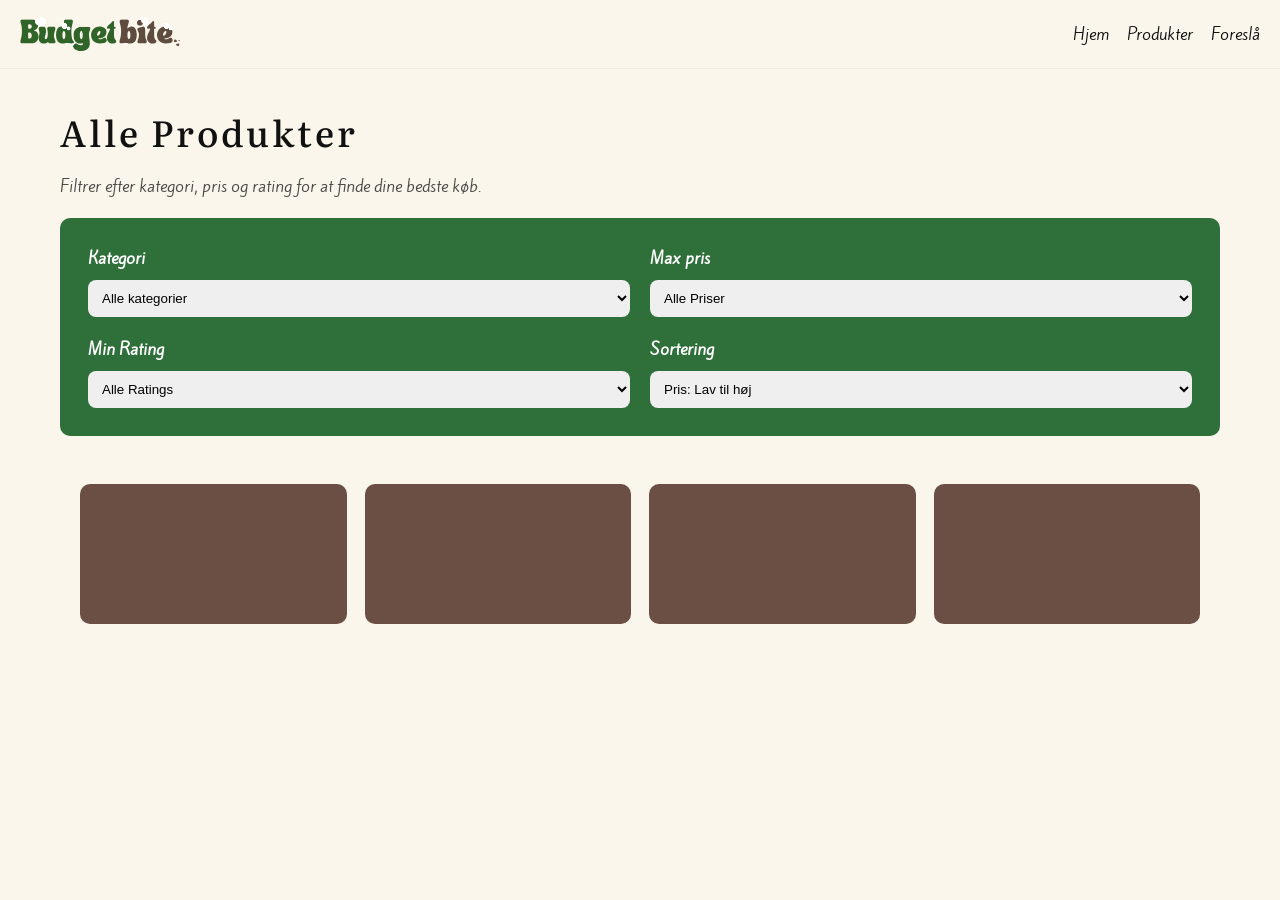
<file: productlist.html>
<!DOCTYPE html>
<html lang="en">
<head>
    <meta charset="UTF-8">
    <meta name="viewport" content="width=device-width, initial-scale=1.0">
    <link rel="stylesheet" href="css/productlist.css">
    <link rel="preconnect" href="https://fonts.googleapis.com">
    <link rel="preconnect" href="https://fonts.gstatic.com" crossorigin>
    <link href="https://fonts.googleapis.com/css2?family=Literata:ital,opsz,wght@0,7..72,200..900;1,7..72,200..900&display=swap" rel="stylesheet">
    <link rel="preconnect" href="https://fonts.googleapis.com">
    <link rel="preconnect" href="https://fonts.gstatic.com" crossorigin>
    <link href="https://fonts.googleapis.com/css2?family=Kite+One&display=swap" rel="stylesheet">
    <title>BudgetBites - Product List</title>
</head>
<body>
    <header class="site-header">
      <a href="index.html" class="site__logo" aria-label="BudgetBites">
        <?xml version="1.0" encoding="UTF-8"?>
        <svg id="Lag_1" data-name="Lag 1" xmlns="http://www.w3.org/2000/svg" xmlns:xlink="http://www.w3.org/1999/xlink" viewBox="0 0 1596.05 341.33">
  <defs>
    <style>
      .cls-1 {
        fill: none;
      }

      .cls-2 {
        clip-path: url(#clippath-17);
      }

      .cls-3 {
        clip-path: url(#clippath-19);
      }

      .cls-4 {
        clip-path: url(#clippath-11);
      }

      .cls-5 {
        clip-path: url(#clippath-16);
      }

      .cls-6 {
        clip-path: url(#clippath-18);
      }

      .cls-7 {
        clip-path: url(#clippath-10);
      }

      .cls-8 {
        clip-path: url(#clippath-15);
      }

      .cls-9 {
        clip-path: url(#clippath-13);
      }

      .cls-10 {
        clip-path: url(#clippath-14);
      }

      .cls-11 {
        clip-path: url(#clippath-12);
      }

      .cls-12 {
        clip-path: url(#clippath-31);
      }

      .cls-13 {
        clip-path: url(#clippath-32);
      }

      .cls-14 {
        clip-path: url(#clippath-33);
      }

      .cls-15 {
        clip-path: url(#clippath-34);
      }

      .cls-16 {
        clip-path: url(#clippath-35);
      }

      .cls-17 {
        clip-path: url(#clippath-39);
      }

      .cls-18 {
        clip-path: url(#clippath-30);
      }

      .cls-19 {
        clip-path: url(#clippath-36);
      }

      .cls-20 {
        clip-path: url(#clippath-37);
      }

      .cls-21 {
        clip-path: url(#clippath-38);
      }

      .cls-22 {
        clip-path: url(#clippath-27);
      }

      .cls-23 {
        clip-path: url(#clippath-29);
      }

      .cls-24 {
        clip-path: url(#clippath-26);
      }

      .cls-25 {
        clip-path: url(#clippath-28);
      }

      .cls-26 {
        clip-path: url(#clippath-20);
      }

      .cls-27 {
        clip-path: url(#clippath-21);
      }

      .cls-28 {
        clip-path: url(#clippath-22);
      }

      .cls-29 {
        clip-path: url(#clippath-23);
      }

      .cls-30 {
        clip-path: url(#clippath-24);
      }

      .cls-31 {
        clip-path: url(#clippath-25);
      }

      .cls-32 {
        clip-path: url(#clippath-41);
      }

      .cls-33 {
        clip-path: url(#clippath-42);
      }

      .cls-34 {
        clip-path: url(#clippath-43);
      }

      .cls-35 {
        clip-path: url(#clippath-44);
      }

      .cls-36 {
        clip-path: url(#clippath-45);
      }

      .cls-37 {
        clip-path: url(#clippath-40);
      }

      .cls-38 {
        clip-path: url(#clippath-46);
      }

      .cls-39 {
        clip-path: url(#clippath-47);
      }

      .cls-40 {
        clip-path: url(#clippath-1);
      }

      .cls-41 {
        clip-path: url(#clippath-3);
      }

      .cls-42 {
        clip-path: url(#clippath-4);
      }

      .cls-43 {
        clip-path: url(#clippath-2);
      }

      .cls-44 {
        clip-path: url(#clippath-7);
      }

      .cls-45 {
        clip-path: url(#clippath-6);
      }

      .cls-46 {
        clip-path: url(#clippath-9);
      }

      .cls-47 {
        clip-path: url(#clippath-8);
      }

      .cls-48 {
        clip-path: url(#clippath-5);
      }

      .cls-49 {
        fill: #fff;
      }

      .cls-50 {
        fill: #316428;
      }

      .cls-51 {
        fill: #25632d;
      }

      .cls-52 {
        clip-path: url(#clippath);
      }

      .cls-53 {
        fill: #5e4c3e;
      }

      .cls-54 {
        fill: #f27141;
      }
    </style>
    <clipPath id="clippath">
      <rect class="cls-1" x="989.39" width="606.67" height="341.33"/>
    </clipPath>
    <clipPath id="clippath-1">
      <rect class="cls-1" x="989.39" y="22.67" width="537.33" height="318.24"/>
    </clipPath>
    <clipPath id="clippath-2">
      <rect class="cls-1" x="989.39" y="22.67" width="537.33" height="318.67"/>
    </clipPath>
    <clipPath id="clippath-3">
      <rect class="cls-1" x="1430.5" y="58.52" width="64.51" height="64.51"/>
    </clipPath>
    <clipPath id="clippath-4">
      <path class="cls-1" d="M1462.75,58.52c-17.82,0-32.26,14.44-32.26,32.25s14.44,32.26,32.26,32.26,32.25-14.44,32.25-32.26-14.44-32.25-32.25-32.25Z"/>
    </clipPath>
    <clipPath id="clippath-5">
      <rect class="cls-1" x="1429.39" y="57.33" width="66.67" height="66.67"/>
    </clipPath>
    <clipPath id="clippath-6">
      <rect class="cls-1" x="1430.5" y="58.52" width="64.51" height="64.51"/>
    </clipPath>
    <clipPath id="clippath-7">
      <path class="cls-1" d="M1462.75,58.52c-17.82,0-32.26,14.44-32.26,32.25s14.44,32.26,32.26,32.26,32.25-14.44,32.25-32.26-14.44-32.25-32.25-32.25Z"/>
    </clipPath>
    <clipPath id="clippath-8">
      <rect class="cls-1" x="1480.05" y="92" width="48" height="46.67"/>
    </clipPath>
    <clipPath id="clippath-9">
      <rect class="cls-1" x="1481.38" y="92.98" width="45.36" height="45.36" transform="translate(180.76 839.86) rotate(-33.09)"/>
    </clipPath>
    <clipPath id="clippath-10">
      <path class="cls-1" d="M1491.68,96.66c-10.49,6.83-13.46,20.89-6.62,31.38,6.83,10.49,20.89,13.46,31.38,6.62,10.49-6.84,13.46-20.89,6.62-31.38-6.84-10.49-20.89-13.46-31.38-6.62Z"/>
    </clipPath>
    <clipPath id="clippath-11">
      <rect class="cls-1" x="1480.05" y="92" width="48" height="46.67"/>
    </clipPath>
    <clipPath id="clippath-12">
      <rect class="cls-1" x="1480.05" y="92" width="48" height="46.67"/>
    </clipPath>
    <clipPath id="clippath-13">
      <rect class="cls-1" x="1481.38" y="92.98" width="45.36" height="45.36" transform="translate(180.76 839.86) rotate(-33.09)"/>
    </clipPath>
    <clipPath id="clippath-14">
      <path class="cls-1" d="M1491.68,96.66c-10.49,6.83-13.46,20.89-6.62,31.38,6.83,10.49,20.89,13.46,31.38,6.62,10.49-6.84,13.46-20.89,6.62-31.38-6.84-10.49-20.89-13.46-31.38-6.62Z"/>
    </clipPath>
    <clipPath id="clippath-15">
      <rect class="cls-1" x="1166.44" y=".51" width="118.83" height="90.27"/>
    </clipPath>
    <clipPath id="clippath-16">
      <path class="cls-1" d="M1225.69.51c-32.72,0-59.25,20.21-59.25,45.14s26.53,45.13,59.25,45.13,59.25-20.2,59.25-45.13S1258.42.51,1225.69.51Z"/>
    </clipPath>
    <clipPath id="clippath-17">
      <rect class="cls-1" x="1165.39" width="120" height="92"/>
    </clipPath>
    <clipPath id="clippath-18">
      <rect class="cls-1" x="1166.44" y=".51" width="118.62" height="90.27"/>
    </clipPath>
    <clipPath id="clippath-19">
      <path class="cls-1" d="M1225.69.51c-32.72,0-59.25,20.21-59.25,45.14s26.53,45.13,59.25,45.13,59.25-20.2,59.25-45.13S1258.42.51,1225.69.51Z"/>
    </clipPath>
    <clipPath id="clippath-20">
      <rect class="cls-1" x="1166.44" y="27.71" width="60.28" height="61.08"/>
    </clipPath>
    <clipPath id="clippath-21">
      <rect class="cls-1" x="1535.44" y="222.67" width="31.28" height="32"/>
    </clipPath>
    <clipPath id="clippath-22">
      <rect class="cls-1" x="1578.72" y="226.67" width="16.43" height="16"/>
    </clipPath>
    <clipPath id="clippath-23">
      <rect class="cls-1" x="1556.05" y="264" width="36" height="31.92"/>
    </clipPath>
    <clipPath id="clippath-24">
      <rect class="cls-1" width="964" height="341.33"/>
    </clipPath>
    <clipPath id="clippath-25">
      <rect class="cls-1" x=".05" y="24" width="963.2" height="316.91"/>
    </clipPath>
    <clipPath id="clippath-26">
      <rect class="cls-1" y="24" width="964" height="317.33"/>
    </clipPath>
    <clipPath id="clippath-27">
      <rect class="cls-1" x="532" y="98.67" width="172" height="242.24"/>
    </clipPath>
    <clipPath id="clippath-28">
      <rect class="cls-1" x="410.99" y="58.52" width="64.51" height="64.51"/>
    </clipPath>
    <clipPath id="clippath-29">
      <path class="cls-1" d="M443.24,58.52c-17.81,0-32.26,14.44-32.26,32.25s14.44,32.26,32.26,32.26,32.26-14.44,32.26-32.26-14.44-32.25-32.26-32.25Z"/>
    </clipPath>
    <clipPath id="clippath-30">
      <rect class="cls-1" x="410.67" y="57.33" width="65.33" height="66.67"/>
    </clipPath>
    <clipPath id="clippath-31">
      <rect class="cls-1" x="410.99" y="58.52" width="64.51" height="64.51"/>
    </clipPath>
    <clipPath id="clippath-32">
      <path class="cls-1" d="M443.24,58.52c-17.81,0-32.26,14.44-32.26,32.25s14.44,32.26,32.26,32.26,32.26-14.44,32.26-32.26-14.44-32.25-32.26-32.25Z"/>
    </clipPath>
    <clipPath id="clippath-33">
      <rect class="cls-1" x="461.33" y="92" width="46.67" height="46.67"/>
    </clipPath>
    <clipPath id="clippath-34">
      <rect class="cls-1" x="461.87" y="92.98" width="45.36" height="45.35" transform="translate(15.43 283.26) rotate(-33.08)"/>
    </clipPath>
    <clipPath id="clippath-35">
      <path class="cls-1" d="M472.17,96.66c-10.49,6.83-13.46,20.89-6.62,31.38,6.84,10.49,20.89,13.46,31.38,6.62,10.49-6.84,13.46-20.89,6.62-31.38-6.84-10.49-20.89-13.46-31.39-6.62Z"/>
    </clipPath>
    <clipPath id="clippath-36">
      <rect class="cls-1" x="461.33" y="92" width="46.67" height="46.67"/>
    </clipPath>
    <clipPath id="clippath-37">
      <rect class="cls-1" x="461.33" y="92" width="46.67" height="46.67"/>
    </clipPath>
    <clipPath id="clippath-38">
      <rect class="cls-1" x="461.87" y="92.98" width="45.36" height="45.35" transform="translate(15.43 283.26) rotate(-33.08)"/>
    </clipPath>
    <clipPath id="clippath-39">
      <path class="cls-1" d="M472.17,96.66c-10.49,6.83-13.46,20.89-6.62,31.38s20.89,13.46,31.38,6.62c10.49-6.84,13.46-20.89,6.62-31.38-6.84-10.49-20.89-13.46-31.39-6.62Z"/>
    </clipPath>
    <clipPath id="clippath-40">
      <rect class="cls-1" x="146.94" y=".51" width="118.83" height="90.27"/>
    </clipPath>
    <clipPath id="clippath-41">
      <path class="cls-1" d="M206.19.51c-32.72,0-59.25,20.21-59.25,45.14s26.53,45.13,59.25,45.13,59.26-20.2,59.26-45.13S238.91.51,206.19.51Z"/>
    </clipPath>
    <clipPath id="clippath-42">
      <rect class="cls-1" x="146.67" width="120" height="92"/>
    </clipPath>
    <clipPath id="clippath-43">
      <rect class="cls-1" x="146.94" y=".51" width="118.71" height="90.27"/>
    </clipPath>
    <clipPath id="clippath-44">
      <path class="cls-1" d="M206.19.51c-32.72,0-59.25,20.21-59.25,45.14s26.53,45.13,59.25,45.13,59.26-20.2,59.26-45.13S238.91.51,206.19.51Z"/>
    </clipPath>
    <clipPath id="clippath-45">
      <rect class="cls-1" x="121.2" y="103.44" width="12.22" height="12.22"/>
    </clipPath>
    <clipPath id="clippath-46">
      <rect class="cls-1" x="500.3" y="226.67" width="38.36" height="40"/>
    </clipPath>
    <clipPath id="clippath-47">
      <rect class="cls-1" x="525.33" y="278.67" width="45.33" height="36.8"/>
    </clipPath>
  </defs>
  <g class="cls-52">
    <g>
      <g class="cls-40">
        <g class="cls-43">
          <g>
            <path class="cls-53" d="M991.23,249.18c0-4.39.35-8.11,1.06-11.19.72-3.07,1.68-6.14,2.88-9.21,1.21-3.07,2.5-6.69,3.88-10.85,1.38-4.18,2.71-9.45,4.02-15.81,1.32-6.36,2.5-14.4,3.54-24.1s1.78-21.69,2.23-35.96c0-11.29-.74-21.68-2.23-31.17-1.47-9.48-3.22-18.26-5.25-26.31-2.03-8.07-3.79-15.64-5.27-22.71-1.49-7.08-2.23-13.86-2.23-20.33,0-3.96.96-6.95,2.88-8.98,1.93-2.03,4.29-3.45,7.08-4.27,2.8-.82,5.57-1.26,8.31-1.31,2.73-.05,4.98-.08,6.75-.08h42.29c1.75,0,3.99.03,6.73.08,2.75.06,5.52.49,8.31,1.31,2.8.82,5.17,2.24,7.08,4.27,1.92,2.03,2.88,5.02,2.88,8.98,0,6.14-.72,12.15-2.15,18.02-1.42,5.86-3.09,11.59-5.02,17.19-1.92,5.6-3.59,11.03-5.02,16.29-1.42,5.27-2.13,10.36-2.13,15.29,0,2.86.03,4.73.08,5.6.05.88.52,1.31,1.4,1.31s2.27-.93,4.19-2.79c1.93-1.86,4.48-4,7.67-6.42,3.18-2.42,7.13-4.55,11.83-6.42,4.72-1.86,10.26-2.79,16.63-2.79,15.69,0,28.09,7.08,37.19,21.23,9.11,14.14,13.67,35.31,13.67,63.5,0,18.21-2.58,33.63-7.75,46.25-5.16,12.61-12.34,22.18-21.56,28.71-9.21,6.52-19.95,9.77-32.23,9.77-6.04,0-11.15-.33-15.31-.98-4.17-.66-7.95-1.45-11.35-2.38-3.41-.94-6.95-1.74-10.63-2.4-3.67-.65-8.08-.98-13.23-.98-4.72,0-9.06.35-13,1.06-3.95.71-7.76,1.43-11.44,2.15-3.67.71-7.59,1.06-11.77,1.06-1.75,0-4-.03-6.75-.08-2.74-.05-5.51-.49-8.31-1.31-2.79-.82-5.15-2.24-7.06-4.27-1.92-2.04-2.88-5.03-2.88-8.98ZM1071.86,181.89c0,12.28,1.34,22.2,4.02,29.77,2.69,7.57,6.23,11.35,10.63,11.35s7.92-3.78,10.6-11.35c2.69-7.57,4.04-17.49,4.04-29.77s-1.35-22.39-4.04-29.96c-2.68-7.57-6.22-11.35-10.6-11.35s-7.93,3.79-10.63,11.35c-2.68,7.57-4.02,17.56-4.02,29.96Z"/>
            <path class="cls-53" d="M1186.37,181.56c0-7.23-.55-13.38-1.65-18.42-1.1-5.05-2.45-9.39-4.04-13-1.58-3.63-3.18-6.86-4.77-9.71-1.58-2.86-2.93-5.69-4.02-8.48-1.1-2.8-1.65-5.96-1.65-9.46,0-3.84,1.53-6.84,4.6-8.98,3.07-2.14,6.96-3.89,11.67-5.25,4.72-1.38,9.55-2.72,14.5-4.04,1.97-.55,4.46-1.24,7.48-2.06,3.01-.82,6.08-1.64,9.21-2.46,3.14-.82,5.94-1.5,8.4-2.04,2.47-.55,4.26-.83,5.35-.83,2.73,0,5.44.99,8.13,2.96,2.69,1.97,4.92,5.41,6.67,10.29,1.76,4.88,2.65,11.7,2.65,20.48,0,5.81.03,11.89.08,18.25.05,6.36.08,12.4.08,18.1v14.65c0,7.02.73,13.81,2.21,20.4,1.48,6.58,3.24,12.79,5.27,18.6,2.04,5.81,3.8,11.13,5.27,15.96,1.48,4.82,2.23,9.04,2.23,12.67,0,3.95-.83,6.94-2.48,8.98-1.64,2.03-3.7,3.45-6.17,4.27-2.47.82-4.95,1.26-7.42,1.31-2.46.06-4.56.08-6.31.08h-47.73c-1.75,0-3.86-.03-6.33-.08-2.46-.05-4.93-.49-7.4-1.31-2.47-.82-4.54-2.24-6.19-4.27-1.64-2.04-2.46-5.03-2.46-8.98,0-4.39.73-8.96,2.21-13.73,1.48-4.78,3.21-9.91,5.19-15.4,1.98-5.48,3.71-11.38,5.19-17.69,1.48-6.3,2.23-13.24,2.23-20.81ZM1217.31,86.95c-1.86,0-4.52-.71-7.98-2.15-3.46-1.43-7.14-3.4-11.04-5.92-3.89-2.53-7.62-5.46-11.19-8.81-3.56-3.34-6.46-7.02-8.71-11.02s-3.38-8.19-3.38-12.58.96-8.23,2.88-11.52,4.41-5.86,7.48-7.73c3.08-1.88,6.43-2.81,10.04-2.81,5.05,0,9.36,1.43,12.92,4.29,3.57,2.85,6.56,5.75,8.98,8.71,2.51-2.96,5.55-5.86,9.13-8.71,3.57-2.86,7.88-4.29,12.92-4.29,3.63,0,7,.94,10.13,2.81,3.13,1.86,5.61,4.44,7.48,7.73,1.86,3.29,2.79,7.14,2.79,11.52s-1.13,8.58-3.38,12.58c-2.24,4-5.14,7.68-8.71,11.02-3.57,3.35-7.33,6.29-11.27,8.81-3.95,2.52-7.62,4.49-11.02,5.92-3.41,1.43-6.09,2.15-8.06,2.15Z"/>
            <path class="cls-53" d="M1322.11,266.28c-10.21,0-19.45-2.16-27.73-6.48-8.28-4.33-14.86-10.64-19.75-18.92-4.88-8.29-7.31-18.3-7.31-30.04,0-7.79.98-15.25,2.96-22.38,1.97-7.14,4.44-13.89,7.4-20.25,2.97-6.36,5.91-12.28,8.81-17.77,2.9-5.48,5.34-10.5,7.31-15.04,1.98-4.55,2.98-8.65,2.98-12.27,0-2.84-.39-4.76-1.17-5.75-.77-.98-1.91-1.48-3.44-1.48-1.43,0-3.19.28-5.27.83-2.08.54-4.33.81-6.75.81-4.61,0-7.88-.96-9.79-2.88-1.92-1.93-2.88-4.59-2.88-8,0-4.17,2.63-9.15,7.9-14.96,5.26-5.82,12.06-12.57,20.4-20.25,4.94-4.59,9.69-9.15,14.23-13.65,4.55-4.5,8.61-8.23,12.19-11.19,3.57-2.97,6.28-4.46,8.15-4.46,2.19,0,3.81.74,4.85,2.23,1.04,1.49,1.75,3.33,2.13,5.52.39,2.2.58,4.28.58,6.25v43.1h6.75c2.64,0,4.78.83,6.42,2.48,1.65,1.64,2.48,3.77,2.48,6.4v.5c0,2.64-.83,4.79-2.48,6.44s-3.78,2.46-6.42,2.46h-6.75v64c0,10.1.76,18.33,2.29,24.69,1.54,6.36,3.46,11.44,5.77,15.23,2.3,3.78,4.61,6.82,6.92,9.13,2.3,2.29,4.22,4.35,5.75,6.17,1.54,1.81,2.31,4.03,2.31,6.67,0,3.61-1.18,6.85-3.54,9.71-2.36,2.85-5.47,5.26-9.31,7.23-3.83,1.97-8.03,3.45-12.58,4.44-4.54.98-9.01,1.48-13.4,1.48Z"/>
            <path class="cls-53" d="M1366.68,181.56c0-10.42,1.78-20.67,5.35-30.77,3.57-10.09,9-19.2,16.29-27.31,7.29-8.11,16.51-14.57,27.65-19.4,11.14-4.83,24.32-7.25,39.56-7.25,8.46,0,16.57,1.07,24.35,3.21,7.79,2.14,14.73,5.38,20.81,9.71,6.09,4.32,10.92,9.72,14.48,16.19,3.57,6.47,5.35,14.04,5.35,22.71,0,9.56-1.46,17.84-4.38,24.85-2.91,7.02-6.79,12.94-11.67,17.77-4.88,4.82-10.28,8.8-16.21,11.94-5.92,3.13-11.9,5.62-17.94,7.48-5.71,1.75-10.73,2.58-15.06,2.48-4.32-.11-7.74-.17-10.27-.17-1.43,0-2.5.14-3.21.42-.71.27-1.06.89-1.06,1.88,0,1.75.96,3.18,2.88,4.27,1.92,1.1,4.21,1.9,6.9,2.4,2.69.5,5.14.75,7.33.75,5.92,0,10.9-.74,14.96-2.23,4.07-1.48,7.64-3.16,10.71-5.02,3.07-1.86,6.03-3.53,8.88-5.02,2.86-1.48,5.99-2.23,9.4-2.23,3.72,0,6.92.91,9.6,2.73,2.69,1.81,4.89,4.11,6.58,6.92,1.71,2.79,2.97,5.67,3.79,8.63.83,2.96,1.25,5.65,1.25,8.06,0,4.95-2.39,9.85-7.17,14.73-4.78,4.88-12.14,8.93-22.06,12.17-9.92,3.23-22.67,4.85-38.25,4.85-14.47,0-27.22-2.39-38.25-7.15-11.03-4.78-20.3-11.22-27.81-19.33-7.52-8.13-13.2-17.23-17.04-27.31-3.83-10.09-5.75-20.41-5.75-30.94ZM1430.21,164.12c-2.74,7.02-3.72,12.69-2.96,17.02.76,4.33,3.17,6.5,7.23,6.5s8.38-2.17,12.6-6.5c4.22-4.33,7.7-10.01,10.44-17.02,2.84-7.14,3.86-12.86,3.04-17.19-.82-4.33-3.31-6.5-7.48-6.5s-8.18,2.17-12.35,6.5c-4.17,4.32-7.68,10.05-10.52,17.19Z"/>
          </g>
        </g>
      </g>
      <g class="cls-41">
        <g class="cls-42">
          <g class="cls-48">
            <g class="cls-45">
              <g class="cls-44">
                <path class="cls-49" d="M1430.5,58.52h64.51v64.51h-64.51V58.52Z"/>
              </g>
            </g>
          </g>
        </g>
      </g>
      <g class="cls-47">
        <g class="cls-46">
          <g class="cls-7">
            <g class="cls-4">
              <g class="cls-11">
                <g class="cls-9">
                  <g class="cls-10">
                    <path class="cls-49" d="M1472.68,109.04l38-24.76,24.76,38-38,24.76-24.76-38Z"/>
                  </g>
                </g>
              </g>
            </g>
          </g>
        </g>
      </g>
      <g class="cls-8">
        <g class="cls-5">
          <g class="cls-2">
            <g class="cls-6">
              <g class="cls-3">
                <path class="cls-49" d="M1166.44.51h118.47v90.27h-118.47V.51Z"/>
              </g>
            </g>
          </g>
        </g>
      </g>
      <g class="cls-26">
        <path class="cls-53" d="M1226.34,65.2c.1-.5.21-1.02.28-1.54-.21.01-.4.03-.59.03-4.33,0-7.85-3.53-7.85-7.87,0-.3.02-.63.06-.92-4.96-.43-8.84-4.59-8.84-9.67,0-1.49.33-2.9.94-4.15-2.73-1.22-4.65-3.98-4.65-7.16,0-1.26.29-2.45.83-3.49-1.05-.35-2.11-.66-3.19-.9.01-.05.01-.1.01-.16.02-.52-.32-.97-.83-1.08-1.83-.38-3.73-.56-5.8-.56-5.14,0-10.24,1.28-14.74,3.68-.46.26-.67.8-.49,1.29l.06.16c-9.03,5.22-15.09,14.98-15.09,26.18,0,16.72,13.54,30.26,30.26,30.26,14.61,0,26.78-10.34,29.63-24.09Z"/>
      </g>
      <g class="cls-27">
        <path class="cls-53" d="M1535.44,245.46s3.22,15.69,26.81,3.76c0,0,10.26-7.55-3.55-17.54,0,0-18.35-26.15-23.27,13.78Z"/>
      </g>
      <g class="cls-28">
        <path class="cls-53" d="M1579.89,238s1.57,7.68,13.14,1.83c0,0,5.03-3.7-1.73-8.6,0,0-8.99-12.81-11.41,6.77Z"/>
      </g>
      <g class="cls-29">
        <path class="cls-53" d="M1573.64,264.55s-26.4,8.58-13.71,17.88c12.67,9.29,19.04,12.57,19.04,12.57,0,0,21.14-29.42,7.9-29.93l-13.23-.52Z"/>
      </g>
    </g>
  </g>
  <g class="cls-30">
    <g>
      <g class="cls-31">
        <g class="cls-24">
          <g>
            <path class="cls-50" d="M4.06,249.18c0-5.59.49-10.72,1.48-15.38.98-4.67,2.21-9.55,3.69-14.65,1.48-5.11,3-11.03,4.54-17.77,1.54-6.75,2.8-14.9,3.79-24.44.98-9.54,1.48-21.17,1.48-34.9,0-11.4-.36-21.24-1.08-29.52-.71-8.29-1.64-15.4-2.79-21.31-1.16-5.92-2.36-11.07-3.63-15.46-1.27-4.39-2.47-8.36-3.63-11.94-1.14-3.57-2.07-7.1-2.79-10.6-.71-3.51-1.06-7.41-1.06-11.69,0-3.96.96-6.95,2.88-8.98,1.92-2.03,4.27-3.45,7.06-4.27,2.8-.82,5.57-1.26,8.31-1.31,2.75-.05,5-.08,6.75-.08h93.63c11.3,0,21.32,2.28,30.04,6.83,8.72,4.54,15.57,10.93,20.56,19.17,4.98,8.22,7.48,17.82,7.48,28.79,0,4.72-.64,9.55-1.9,14.48-1.25,4.93-3.33,9.68-6.25,14.23-2.91,4.56-6.74,8.62-11.52,12.19-4.77,3.56-10.66,6.27-17.67,8.15-2.75.77-4.13,1.81-4.13,3.13,0,.88,1.09,1.81,3.29,2.79,2.19.99,4.99,2.22,8.4,3.71,3.4,1.47,7.05,3.56,10.94,6.25,3.89,2.68,7.53,6.16,10.94,10.44,3.4,4.28,6.2,9.66,8.4,16.13,2.19,6.47,3.29,14.38,3.29,23.71,0,5.7-.8,11.65-2.4,17.85-1.58,6.2-4.1,12.2-7.56,18.02-3.46,5.81-8.04,11.07-13.75,15.79-5.7,4.71-12.66,8.44-20.9,11.19-8.22,2.74-17.87,4.1-28.94,4.1H26.44c-1.75,0-3.86-.03-6.33-.08-2.47-.05-4.95-.49-7.42-1.31-2.46-.82-4.52-2.24-6.17-4.27-1.64-2.04-2.46-5.03-2.46-8.98ZM81.23,204.26c0,4.72.88,7.89,2.63,9.48,1.76,1.58,4.18,2.38,7.25,2.38,5.38,0,9.76-1.04,13.17-3.13,3.4-2.09,6.06-4.73,7.98-7.92,1.92-3.18,3.26-6.46,4.02-9.85.78-3.4,1.17-6.42,1.17-9.06s-.39-5.67-1.17-9.13c-.77-3.46-2.1-6.78-4.02-9.96-1.92-3.18-4.58-5.81-7.98-7.9-3.41-2.08-7.79-3.13-13.17-3.13-3.07,0-5.49.77-7.25,2.31-1.75,1.53-2.63,4.7-2.63,9.52,0,1.1.03,2.89.08,5.35.05,2.47.11,4.95.17,7.42.05,2.46.08,4.29.08,5.5,0,1.1-.03,2.89-.08,5.35-.06,2.47-.11,4.92-.17,7.33-.06,2.41-.08,4.21-.08,5.42ZM81.23,108.99c0,3.41.88,5.68,2.63,6.83,1.76,1.16,4.18,1.73,7.25,1.73,5.38,0,9.76-.74,13.17-2.23,3.4-1.48,6.06-3.38,7.98-5.67,1.92-2.3,3.26-4.67,4.02-7.08.78-2.42,1.17-4.61,1.17-6.58,0-1.86-.39-4.03-1.17-6.5-.77-2.47-2.1-4.85-4.02-7.15-1.92-2.3-4.58-4.2-7.98-5.69-3.41-1.48-7.79-2.23-13.17-2.23-3.07,0-5.49.58-7.25,1.73-1.75,1.16-2.63,3.43-2.63,6.83v26Z"/>
            <path class="cls-50" d="M187.02,212.16c0-5.92.35-10.96,1.06-15.13.72-4.18,1.52-8.02,2.4-11.52.88-3.51,1.67-7.1,2.38-10.77.72-3.68,1.08-7.99,1.08-12.94s-.33-9.15-1-12.98c-.66-3.84-1.45-7.5-2.38-10.96-.93-3.46-1.73-7.05-2.4-10.77-.66-3.73-.98-7.9-.98-12.5,0-3.96,1.04-7.06,3.13-9.31s4.44-3.81,7.06-4.69c2.64-.88,4.73-1.31,6.27-1.31h33.23c4.61,0,8.4,1.41,11.35,4.21,2.96,2.79,5.26,6.35,6.9,10.69,1.65,4.33,2.78,8.95,3.38,13.83.61,4.88.92,9.4.92,13.56,0,8.33-.6,15.79-1.81,22.38s-2.61,12.48-4.21,17.69c-1.58,5.21-2.98,9.9-4.19,14.06-1.2,4.17-1.79,8.06-1.79,11.69,0,3.83.71,7.37,2.13,10.6,1.43,3.24,3.73,4.85,6.92,4.85,3.72,0,6.9-1.59,9.54-4.77,2.64-3.18,4.78-7.34,6.42-12.5,1.65-5.15,2.86-10.69,3.63-16.6.76-5.93,1.15-11.69,1.15-17.29,0-7.34-.28-13.79-.83-19.33-.54-5.54-1.18-10.48-1.9-14.81-.71-4.33-1.34-8.39-1.9-12.17-.54-3.79-.81-7.6-.81-11.44s.77-6.93,2.31-8.96c1.54-2.04,3.46-3.47,5.75-4.29,2.3-.82,4.67-1.26,7.08-1.31,2.42-.05,4.5-.08,6.25-.08h35.54c1.76,0,4.01.03,6.75.08,2.73.06,5.5.49,8.29,1.31,2.8.82,5.17,2.25,7.08,4.29,1.93,2.03,2.9,5.02,2.9,8.96s-.74,8.14-2.23,12.92c-1.49,4.77-3.19,10.14-5.1,16.13-1.92,5.97-3.62,12.67-5.1,20.08-1.47,7.41-2.21,15.71-2.21,24.92,0,7.35.73,13.96,2.21,19.83,1.48,5.86,3.24,11.21,5.27,16.04,2.03,4.82,3.78,9.29,5.25,13.42,1.48,4.11,2.23,8.08,2.23,11.92s-.82,6.94-2.46,8.98c-1.64,2.03-3.7,3.45-6.17,4.27-2.47.82-4.95,1.26-7.42,1.31-2.46.06-4.57.08-6.33.08h-30.27c-6.03,0-10.83-.98-14.4-2.96-3.57-1.97-6.29-5.21-8.15-9.71-1.32,2.53-3.98,4.95-7.98,7.25-4,2.29-8.53,4.18-13.58,5.65-5.04,1.48-9.81,2.23-14.31,2.23-13.93,0-24.99-2.33-33.17-6.98-8.17-4.67-14.01-11.05-17.52-19.17-3.5-8.13-5.25-17.45-5.25-27.98Z"/>
            <path class="cls-50" d="M421.31,266.28c-12.28,0-23.03-3.26-32.25-9.77-9.21-6.53-16.4-16.09-21.56-28.71-5.16-12.63-7.73-28.04-7.73-46.25,0-28.19,4.57-49.36,13.73-63.5,9.17-14.15,21.54-21.23,37.13-21.23,6.47,0,12.03.93,16.69,2.79,4.67,1.86,8.59,4,11.77,6.42,3.18,2.42,5.73,4.56,7.65,6.42,1.93,1.86,3.33,2.79,4.21,2.79s1.34-.44,1.4-1.31c.05-.88.08-2.74.08-5.6,0-4.93-.72-10.03-2.15-15.29-1.42-5.26-3.06-10.69-4.94-16.29-1.86-5.59-3.51-11.32-4.94-17.19-1.42-5.88-2.13-11.88-2.13-18.02,0-3.96.96-6.95,2.88-8.98,1.92-2.03,4.27-3.45,7.06-4.27,2.8-.82,5.57-1.26,8.31-1.31,2.75-.05,5-.08,6.75-.08h39.17c1.75,0,3.99.03,6.73.08,2.75.06,5.52.49,8.31,1.31,2.8.82,5.17,2.24,7.08,4.27,1.93,2.03,2.9,5.02,2.9,8.98,0,6.47-.74,13.25-2.23,20.33-1.49,7.07-3.24,14.64-5.27,22.71-2.03,8.06-3.79,16.83-5.27,26.31-1.47,9.49-2.21,19.88-2.21,31.17,0,14.27.35,26.25,1.06,35.96s1.64,17.74,2.79,24.1c1.15,6.36,2.36,11.64,3.63,15.81,1.26,4.17,2.47,7.79,3.63,10.85,1.15,3.07,2.08,6.14,2.79,9.21.72,3.07,1.08,6.8,1.08,11.19,0,3.95-.94,6.94-2.81,8.98-1.86,2.03-4.11,3.45-6.75,4.27-2.63.82-5.15,1.26-7.56,1.31-2.42.06-4.18.08-5.27.08-4.06,0-7.7-.35-10.94-1.06-3.24-.72-6.56-1.44-9.96-2.15-3.41-.71-7.52-1.06-12.33-1.06s-9.43.33-13.17.98c-3.72.66-7.29,1.45-10.69,2.4-3.41.93-7.19,1.72-11.35,2.38-4.17.65-9.27.98-15.31.98ZM423.12,181.89c0,12.28,1.34,22.2,4.02,29.77,2.69,7.57,6.23,11.35,10.63,11.35s7.92-3.78,10.6-11.35c2.69-7.57,4.04-17.49,4.04-29.77s-1.35-22.39-4.04-29.96c-2.68-7.57-6.22-11.35-10.6-11.35s-7.93,3.79-10.63,11.35c-2.68,7.57-4.02,17.56-4.02,29.96Z"/>
            <g class="cls-22">
              <path class="cls-50" d="M606.41,340.66c-8.78,0-17.5-1.04-26.17-3.13s-16.54-5.02-23.63-8.81c-7.07-3.78-12.74-8.19-17.02-13.23-4.28-5.04-6.42-10.58-6.42-16.63,0-5.27,1.15-10.4,3.46-15.4,2.3-4.99,5.43-9.1,9.38-12.33,3.96-3.24,8.34-4.85,13.17-4.85,3.07,0,5.86.57,8.4,1.73,2.53,1.15,5.07,2.55,7.65,4.19,2.58,1.65,5.46,3.32,8.65,5.02,3.18,1.71,6.96,3.14,11.35,4.29,4.39,1.15,9.71,1.73,15.96,1.73,2.84,0,5.53-.72,8.06-2.15,2.53-1.42,4.61-3.28,6.25-5.58,1.65-2.31,2.53-4.81,2.63-7.5.11-2.68-.93-5.34-3.1-7.98-1.21,1.43-3.35,2.64-6.44,3.63-3.07.98-6.5,1.69-10.29,2.13-3.78.44-7.42.67-10.92.67-10.21,0-19.27-2.22-27.17-6.65-7.89-4.44-14.55-10.56-19.98-18.35-5.43-7.79-9.52-16.78-12.27-26.98-2.74-10.21-4.1-21.13-4.1-32.75s1.31-21.38,3.94-29.94c2.64-8.57,6.18-15.86,10.63-21.9,4.44-6.03,9.38-11.01,14.81-14.96,5.43-3.96,10.96-7.06,16.6-9.31,5.65-2.25,11-3.84,16.04-4.77,5.05-.93,9.34-1.4,12.85-1.4h69.27c1.75,0,3.99.03,6.73.08,2.75.06,5.52.49,8.31,1.31,2.8.82,5.17,2.24,7.08,4.27,1.92,2.03,2.88,5.02,2.88,8.98s-.74,7.65-2.23,11.44c-1.47,3.78-3.22,7.83-5.25,12.17-2.03,4.33-3.79,9.27-5.27,14.81-1.49,5.54-2.23,11.99-2.23,19.33,0,9.32.44,17.71,1.31,25.17.89,7.46,1.88,14.68,2.98,21.65,1.09,6.97,2.08,14.27,2.96,21.9.88,7.61,1.31,16.24,1.31,25.9s-1.73,18.92-5.19,27.81c-3.45,8.89-8.82,16.81-16.13,23.77-7.29,6.97-16.65,12.48-28.06,16.54-11.41,4.05-25,6.08-40.79,6.08ZM596.54,181.56c0,12.29,1.34,22.22,4.02,29.79,2.69,7.57,6.23,11.35,10.63,11.35s7.92-3.78,10.6-11.35c2.69-7.57,4.04-17.5,4.04-29.79s-1.35-22.36-4.04-29.94c-2.68-7.57-6.22-11.35-10.6-11.35s-7.93,3.79-10.63,11.35c-2.68,7.57-4.02,17.55-4.02,29.94Z"/>
            </g>
            <path class="cls-50" d="M708.74,181.56c0-10.42,1.78-20.67,5.35-30.77,3.57-10.09,9-19.2,16.29-27.31,7.29-8.11,16.51-14.57,27.65-19.4,11.14-4.83,24.32-7.25,39.56-7.25,8.46,0,16.57,1.07,24.35,3.21,7.79,2.14,14.73,5.38,20.81,9.71,6.09,4.32,10.92,9.72,14.48,16.19,3.57,6.47,5.35,14.04,5.35,22.71,0,9.56-1.46,17.84-4.38,24.85-2.91,7.02-6.79,12.94-11.67,17.77-4.88,4.82-10.28,8.8-16.21,11.94-5.92,3.13-11.9,5.62-17.94,7.48-5.71,1.75-10.73,2.58-15.06,2.48-4.32-.11-7.74-.17-10.27-.17-1.43,0-2.5.14-3.21.42-.71.27-1.06.89-1.06,1.88,0,1.75.96,3.18,2.88,4.27,1.92,1.1,4.21,1.9,6.9,2.4,2.69.5,5.14.75,7.33.75,5.92,0,10.9-.74,14.96-2.23,4.07-1.48,7.64-3.16,10.71-5.02,3.07-1.86,6.03-3.53,8.88-5.02,2.86-1.48,5.99-2.23,9.4-2.23,3.72,0,6.92.91,9.6,2.73,2.69,1.81,4.89,4.11,6.58,6.92,1.71,2.79,2.97,5.67,3.79,8.63.83,2.96,1.25,5.65,1.25,8.06,0,4.95-2.39,9.85-7.17,14.73-4.78,4.88-12.14,8.93-22.06,12.17-9.92,3.23-22.67,4.85-38.25,4.85-14.47,0-27.22-2.39-38.25-7.15-11.03-4.78-20.3-11.22-27.81-19.33-7.52-8.13-13.2-17.23-17.04-27.31-3.83-10.09-5.75-20.41-5.75-30.94ZM772.26,164.12c-2.74,7.02-3.72,12.69-2.96,17.02.76,4.33,3.17,6.5,7.23,6.5s8.38-2.17,12.6-6.5c4.22-4.33,7.7-10.01,10.44-17.02,2.84-7.14,3.86-12.86,3.04-17.19-.82-4.33-3.31-6.5-7.48-6.5s-8.18,2.17-12.35,6.5c-4.17,4.32-7.68,10.05-10.52,17.19Z"/>
            <path class="cls-50" d="M922.31,266.28c-10.21,0-19.45-2.16-27.73-6.48-8.28-4.33-14.86-10.64-19.75-18.92-4.88-8.29-7.31-18.3-7.31-30.04,0-7.79.98-15.25,2.96-22.38,1.97-7.14,4.44-13.89,7.4-20.25,2.97-6.36,5.91-12.28,8.81-17.77,2.9-5.48,5.34-10.5,7.31-15.04,1.98-4.55,2.98-8.65,2.98-12.27,0-2.84-.39-4.76-1.17-5.75-.77-.98-1.91-1.48-3.44-1.48-1.43,0-3.19.28-5.27.83-2.08.54-4.33.81-6.75.81-4.61,0-7.88-.96-9.79-2.88-1.92-1.93-2.88-4.59-2.88-8,0-4.17,2.63-9.15,7.9-14.96,5.26-5.82,12.06-12.57,20.4-20.25,4.94-4.59,9.69-9.15,14.23-13.65,4.55-4.5,8.61-8.23,12.19-11.19,3.57-2.97,6.28-4.46,8.15-4.46,2.19,0,3.81.74,4.85,2.23,1.04,1.49,1.75,3.33,2.13,5.52.39,2.2.58,4.28.58,6.25v43.1h6.75c2.64,0,4.78.83,6.42,2.48,1.65,1.64,2.48,3.77,2.48,6.4v.5c0,2.64-.83,4.79-2.48,6.44s-3.78,2.46-6.42,2.46h-6.75v64c0,10.1.76,18.33,2.29,24.69,1.54,6.36,3.46,11.44,5.77,15.23,2.3,3.78,4.61,6.82,6.92,9.13,2.3,2.29,4.22,4.35,5.75,6.17,1.54,1.81,2.31,4.03,2.31,6.67,0,3.61-1.18,6.85-3.54,9.71-2.36,2.85-5.47,5.26-9.31,7.23-3.83,1.97-8.03,3.45-12.58,4.44-4.54.98-9.01,1.48-13.4,1.48Z"/>
          </g>
        </g>
      </g>
      <g class="cls-25">
        <g class="cls-23">
          <g class="cls-18">
            <g class="cls-12">
              <g class="cls-13">
                <path class="cls-49" d="M410.99,58.52h64.51v64.51h-64.51V58.52Z"/>
              </g>
            </g>
          </g>
        </g>
      </g>
      <g class="cls-14">
        <g class="cls-15">
          <g class="cls-16">
            <g class="cls-19">
              <g class="cls-20">
                <g class="cls-21">
                  <g class="cls-17">
                    <path class="cls-49" d="M453.17,109.04l38.01-24.76,24.76,38-38,24.76-24.76-38Z"/>
                  </g>
                </g>
              </g>
            </g>
          </g>
        </g>
      </g>
      <g class="cls-37">
        <g class="cls-32">
          <g class="cls-33">
            <g class="cls-34">
              <g class="cls-35">
                <path class="cls-49" d="M146.94.51h118.48v90.27h-118.48V.51Z"/>
              </g>
            </g>
          </g>
        </g>
      </g>
      <g class="cls-36">
        <path class="cls-54" d="M206.69,81.21c.15-.71.3-1.46.4-2.2-.3.02-.57.05-.85.05-6.18,0-11.21-5.04-11.21-11.23,0-.43.03-.9.09-1.31-7.08-.61-12.61-6.55-12.61-13.81,0-2.13.47-4.14,1.34-5.93-3.9-1.74-6.63-5.67-6.63-10.22,0-1.8.41-3.5,1.18-4.99-1.49-.51-3.01-.94-4.56-1.28.02-.07.02-.15.02-.22.03-.74-.46-1.39-1.18-1.54-2.62-.54-5.33-.8-8.28-.8-7.33,0-14.61,1.81-21.04,5.26-.66.36-.95,1.13-.7,1.83.03.07.06.15.09.22-12.88,7.44-21.54,21.39-21.54,37.36,0,23.86,19.33,43.19,43.19,43.19,20.87,0,38.23-14.76,42.3-34.39Z"/>
      </g>
      <g class="cls-38">
        <path class="cls-51" d="M500.3,255.13s3.99,19.48,33.29,4.66c0,0,12.73-9.36-4.41-21.77,0,0-22.79-32.47-28.89,17.11Z"/>
      </g>
      <path class="cls-51" d="M555.48,245.86s1.95,9.54,16.31,2.28c0,0,6.24-4.59-2.15-10.67,0,0-11.17-15.9-14.17,8.4Z"/>
      <g class="cls-39">
        <path class="cls-51" d="M547.72,278.82s-32.78,10.65-17.02,22.2c15.73,11.53,23.65,15.6,23.65,15.6,0,0,26.24-36.52,9.8-37.16l-16.42-.65Z"/>
      </g>
    </g>
  </g>
        </svg>
      </a>
      <nav class="site-nav" aria-label="Hovednavigation">
        <ul class="nav-list">
          <li><a href="/">Hjem</a></li>
          <li><a href="productlist.html">Produkter</a></li>
          <li><a href="foreslaa.html">Foreslå</a></li>
        </ul>
      </nav>
    </div>
  </header>
  <main class   ="container">
    <h1 class="section-title">Alle Produkter</h1>
    <p class="hero__lead">Filtrer efter kategori, pris og rating for at finde dine bedste køb.</p>

    <section class="filter-box">
      <div class="filter-grid">
        <div class="filter-item">
          <label for="category">Kategori</label>
          <select id="category">
            <option value="all">Alle kategorier</option>
            <option>Frugt og Grønt</option>
            <option>Frost</option>
            <option>Dåsemad</option>
          </select>
        </div>
        <div class="filter-item">
          <label for="maxPrice">Max pris</label>
          <select id="maxPrice">
            <option value="">Alle Priser</option>
            <option value="20">Op til 20 kr</option>
            <option value="40">Op til 40 kr</option>
            <option value="80">Op til 80 kr</option>
          </select>
        </div>
        <div class="filter-item">
          <label for="minRating">Min Rating</label>
          <select id="minRating">
            <option value="">Alle Ratings</option>
            <option value="3">3 stjerner+</option>
            <option value="4">4 stjerner+</option>
          </select>
        </div>
        <div class="filter-item">
          <label for="sortBy">Sortering</label>
          <select id="sortBy">
            <option value="price_asc">Pris: Lav til høj</option>
            <option value="price_desc">Pris: Høj til lav</option>
            <option value="rating_desc">Rating</option>
          </select>
        </div>
      </div>
    </section>

    <section id="results" class="results" aria-label="Søgeresultater">
       <a href="productdetail.html" class="product-card"> 
        
      </a>

      <a href="productdetail.html" class="product-card">
      
      </a>
        
      <a href="productdetail.html" class="product-card">
       
      </a>
        
      <a href="productdetail.html" class="product-card">
  
      </a> 
    </section>

  </main>
  <script src="productlist.js"></script>
</body>
</html>
</file>
<file: css/index.css>
:root{
	--bg: #fbf6ec;
	--card-brown: #6b4f45;
	--card-dark: #4a332b;
	--accent-green: #2f6f3a;
	--muted: #6b6b6b;
}

*{box-sizing:border-box}
body{
    font-family: "Kite One", sans-serif;    margin:0;
    background:var(--bg);
    color:#111;}

html{
    scroll-behavior:smooth;
}
    
.container{
    max-width:1200px;
    margin:0 auto;
    padding:20px}

.site-header{
    position:relative;
    background:var(--bg);
    padding:12px 0;
    border-bottom:1px solid rgba(0,0,0,0.04);
}

.header-inner{
    display:flex;
    align-items:center;
    justify-content:space-between;
    gap:12px;
}

.site__logo{
    display:block;
    margin-left: 20px;
    width:160px;
    height:44px;
    overflow:hidden;
    background:transparent;
}
.site__logo svg{width:100%;height:100%;display:block}

.site-nav{
    position:absolute;
    right:20px;
    top:12px;
    z-index:20;
}
.site-nav .nav-list{
    list-style:none;
    margin-top: 10px;
    padding:0;
    display:flex;
    gap:18px;
    align-items:center;
}
.site-nav a{
    color:#333;
    text-decoration:none;
    font-weight:500 !important;
    }

.hero{ 
    background-image:linear-gradient(rgba(255, 255, 255, 0.545), rgba(255, 255, 255, 0.587)), url('../hero.webp');
    background-size:cover;
    background-position:center;
    padding:60px 0;
}

.hero-inner{
    max-width:900px;
    margin:0 auto;
}

.hero__title{
    font-family:'Playfair Display', serif;
    font-size:64px;
    line-height:0.95;
    margin:10;
    color:#111;
}

.hero__lead{
    font-size:1.05rem;
    color: black;
    margin:18px 0 24px}

.hero__actions{
    display:flex;
    gap:12px}

.btn{
    display:inline-block;
    padding:12px 20px;
    border-radius:6px;
    text-decoration:none;
    font-weight:600}

.btn--primary{
    background:var(--accent-green);
    color:#fff}

.btn--outline{
    background:transparent;
    border:2px solid var(--accent-green);
    color:var(--accent-green)}

a.link{
    color:var(--accent-green);
    text-decoration:none;
    font-weight:500;
}

.features__list{
    display:flex;
    gap:24px;
    padding:36px 0;
    margin:0;
    list-style:none;
    justify-content:center;
    flex-wrap:wrap;
    align-items:flex-start;
}

.feature{
    background:var(--card-brown);
    padding:20px;
    border-radius:8px;
    box-shadow:0 4px 10px rgba(0,0,0,0.04);
    flex:0 0 300px;
    max-width:320px;
    text-align:center;
    color:#fff;
}

.feature h3{
    margin-top:0}

.section-title{
    font-family:'Literata', serif;
    font-weight: 500;
    letter-spacing: 3px;
    font-size:36px;
    text-align:center;
    margin:36px 0;
    color: black;
}

.filter-box{
    background:var(--accent-green);
    color:#fff;
    padding:28px;
    border-radius:10px;
    margin:28px 0 44px;
}


.product-grid{
    display:grid;
    grid-template-columns:repeat(2,1fr);
    gap:18px;
    justify-items:center;
}

.product-card{
    background:var(--card-brown);
    color:#fff;
    padding:16px;
    border-radius:10px;
    display:flex;
    flex-direction:column;
    gap:10px;
    align-items:flex-start;
    min-height:140px;
    width:100%;
    max-width:340px;
    box-sizing:border-box;
}

.product-card__media{
    width:100%;
    height:110px;
    background:rgba(0,0,0,0.08);
    border-radius:6px;
    object-fit:cover;
}

.product-card__title{
    margin:6px 0 4px 0;
    font-weight:700}

.product-card__rating{
    color:#ffd27a;
    margin:6px 0}

.product-card__price{
    font-weight:700;
    color:#fff}

.search-panel{
    display:flex;
    gap:12px;
    margin:18px 0}

.search-panel input,.search-panel select{
    flex:1;
    padding:12px;
    border-radius:8px;
    border:1px solid rgba(0,0,0,0.06)}

.results{
    display:grid;
    grid-template-columns:repeat(auto-fill,minmax(240px,1fr));
    gap:12px}

.card{
    background:#fff;
    padding:12px;
    border-radius:10px}

/* Make anchor-based product cards visually non-linky */
a.product-card{
    text-decoration:none !important;
    color:inherit !important;
    display:block;
}
a.product-card *{
    color:#fff !important;
}
a.product-card .product-card__rating{
    color:#ffd27a !important;
}
a.product-card:focus{
    outline:none}
a.product-card:focus-visible{
    outline:3px solid rgba(47,111,58,0.25)
}

.site-footer{
    padding:28px 0;
    text-align:center;
    color:var(--muted);
    font-size:0.95rem}

@media (max-width:720px){.features__list{flex-direction:column}.product-grid{grid-template-columns:repeat(1,1fr)}.hero__title{font-size:40px}}
</file>
<file: css/foreslaa.css>
:root{
	--bg: #fbf6ec;
	--card-brown: #6b4f45;
	--card-dark: #4a332b;
	--accent-green: #2f6f3a;
	--muted: #6b6b6b;
}

*{
    box-sizing:border-box;
}

body{
    font-family: "Kite One", sans-serif;
    margin:0;
    background:var(--bg);
    color:#111;}

main{
    max-width:820px;
    margin:48px auto;
    padding:0 20px;
}

.site-header{
    position:relative;
    background:#fff;
    padding:12px 0;
    border-bottom:1px solid rgba(0,0,0,0.04);
}

.header-inner{
    display:flex;
    align-items:center;
    justify-content:space-between;
    gap:12px;
}

.site__logo{
    display:block;
    margin-left: 20px;
    width:160px;
    height:44px;
    overflow:hidden;
    background:transparent;
}
.site__logo svg{width:100%;height:100%;display:block}

.site-nav{
    position:absolute;
    right:20px;
    top:12px;
    z-index:20;
}
.site-nav .nav-list{
    list-style:none;
    margin-top: 10px;
    padding:0;
    display:flex;
    gap:18px;
    align-items:center;
}
.site-nav a{
    color:#333;
    text-decoration:none;
    font-weight:500;
}

form{
    background:var(--accent-green);
    color:#fff;
    padding:28px;
    border-radius:10px;
    margin:28px auto 44px;
    width:100%;
    max-width:640px;
    box-sizing:border-box;
}

form label{
    display:block;
    margin-bottom:8px;
    font-weight:500;
}

form input, form select{
    width:100%;
    padding:10px;
    border-radius:8px;
    border:none;
    box-sizing:border-box;
}

form textarea{
    width:100%;
    padding:10px;
    border-radius:8px;
    border:none;
    min-height:120px;
}
</file>
<file: css/productlist.css>
:root {
  --bg: #fbf6ec;
  --card-brown: #6b4f45;
  --card-dark: #4a332b;
  --accent-green: #2f6f3a;
  --muted: #6b6b6b;
}

* {
  box-sizing: border-box;
}
body {
  font-family: "Kite One", sans-serif;
  margin: 0;
  background: var(--bg);
  color: #111;
}

.container {
  max-width: 1200px;
  margin: 0 auto;
  padding: 20px;
}

.site-header {
  position: relative;
  padding: 12px 0;
  border-bottom: 1px solid rgba(0, 0, 0, 0.04);
}

.header-inner {
  display: flex;
  align-items: center;
  justify-content: space-between;
  gap: 12px;
}

.site__logo {
  display: block;
  margin-left: 20px;
  width: 160px;
  height: 44px;
  overflow: hidden;
  background: transparent;
}
.site__logo svg {
  width: 100%;
  height: 100%;
  display: block;
}

.site-nav {
  position: absolute;
  right: 20px;
  top: 12px;
  z-index: 20;
}
.site-nav .nav-list {
  list-style: none;
  margin-top: 10px;
  padding: 0;
  display: flex;
  gap: 18px;
  align-items: center;
}
.site-nav a {
  color: #333;
  text-decoration: none;
  font-weight: 500;
}

/* Ensure product links don't show default decoration */
a,
a:link,
a:visited {
  text-decoration: none !important;
  color: inherit !important;
}

a:focus {
  outline: 3px solid rgba(47, 111, 58, 0.25);
}

.filter-grid {
  display: grid;
  grid-template-columns: 1fr 1fr;
  gap: 20px;
}
.filter-item {
  display: flex;
  flex-direction: column;
  gap: 10px;
}
.filter-item label {
  font-weight: 700;
}
.filter-item select {
  padding: 10px;
  border-radius: 8px;
  border: none;
  min-width: 160px;
}

.item img {
  width: 100%;
  aspect-ratio: 1/1; /* Gør alle billeder kvadratiske */
  object-fit: cover;
  border-radius: 8px;
  background: var(--card-brown);
}

.product-grid {
  display: grid;
  grid-template-columns: 2fr 1fr;
  gap: 18px;
  justify-items: center;
}

.product-card {
  background: var(--card-brown);
  color: #fff;
  padding: 16px;
  border-radius: 10px;
  display: flex;
  flex-direction: column;
  gap: 10px;
  align-items: flex-start;
  min-height: 140px;
  width: 100%;
  max-width: 340px;
  box-sizing: border-box;
}

.product-card:hover {
  transform: translateY(-5px);
}

.product-card__media {
  width: 100%;
  height: 110px;
  background: rgba(0, 0, 0, 0.08);
  border-radius: 6px;
  object-fit: cover;
}

.product-card__title {
  margin: 6px 0 4px 0;
  font-weight: 700;
}

.product-card__rating {
  color: #ffd27a;
  margin: 6px 0;
}

.product-card__price {
  font-weight: bold;
  color: #fff;
}

.search-panel {
  display: flex;
  gap: 12px;
  margin: 18px 0;
}

.search-panel input,
.search-panel select {
  flex: 1;
  padding: 12px;
  border-radius: 8px;
  border: 1px solid rgba(0, 0, 0, 0.06);
}

.results {
  display: grid;
  grid-template-columns: repeat(auto-fill, minmax(240px, 1fr));
  gap: 18px;
  padding: 20px;
  max-width: 1200px;
  margin: auto;
  justify-items: center;
}

.card {
  background: #fff;
  padding: 12px;
  border-radius: 10px;
}

/* Make anchor-based product cards visually non-linky */
a.product-card {
  text-decoration: none !important;
  color: inherit !important;
  display: block;
}
a.product-card * {
  color: #fff !important;
}
a.product-card .product-card__rating {
  color: #ffd27a !important;
}
a.product-card:focus {
  outline: none;
}
a.product-card:focus-visible {
  outline: 3px solid rgba(47, 111, 58, 0.25);
}

.site-footer {
  padding: 28px 0;
  text-align: center;
  color: var(--muted);
  font-size: 0.95rem;
}

@media (max-width: 720px) {
  .features__list {
    flex-direction: column;
  }
  .product-grid {
    grid-template-columns: repeat(1, 1fr);
  }
  .hero__title {
    font-size: 40px;
  }
}

/* Missing heading and filter-box styles used by productlist.html */
.section-title {
  font-family: "Literata", serif;
  font-weight: 500;
  letter-spacing: 3px;
  font-size: 36px;
  text-align: left;
  margin: 16px 0 8px;
  color: #111;
}
.hero__lead {
  color: rgba(0, 0, 0, 0.7);
  margin-bottom: 20px;
}
.filter-box {
  background: var(--accent-green);
  color: #fff;
  padding: 28px;
  border-radius: 10px;
  margin: 18px 0 28px;
}

@media (max-width: 720px) {
  .filter-grid {
    grid-template-columns: 1fr;
  }
}
</file>
